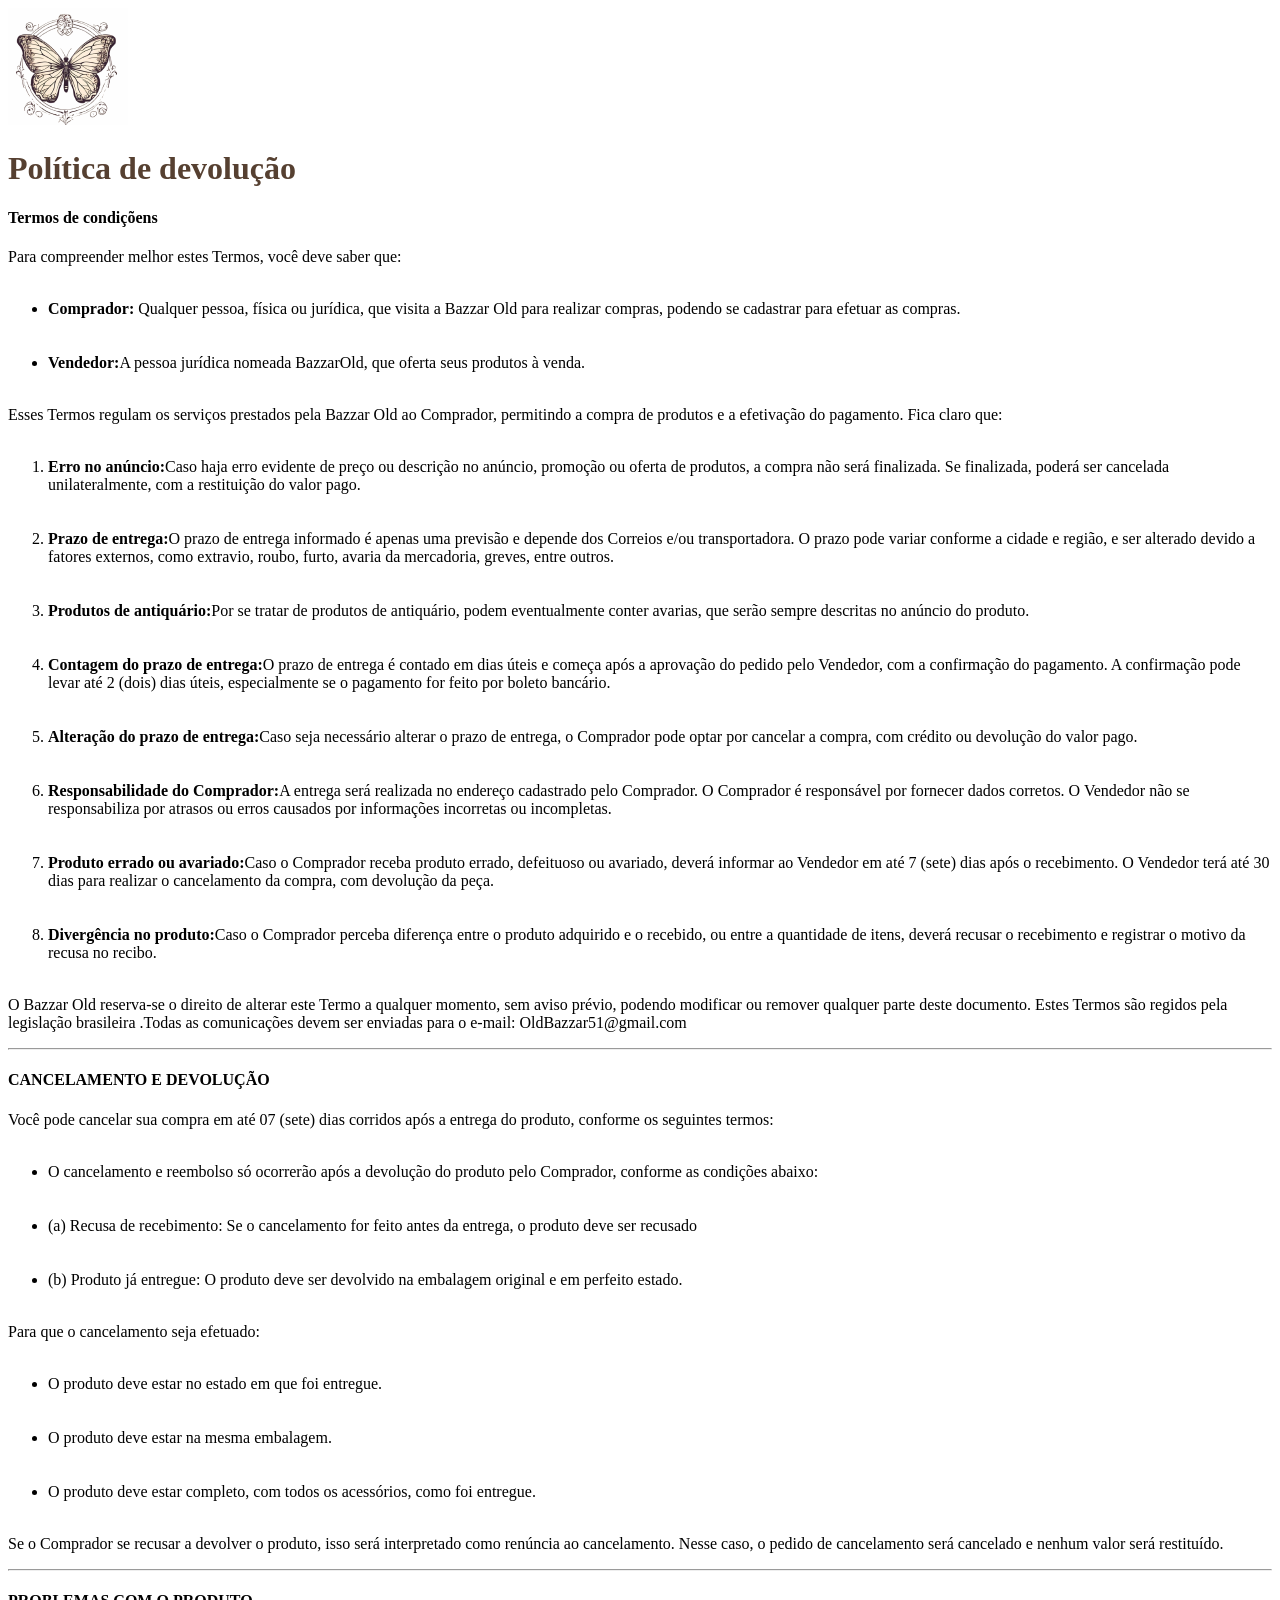
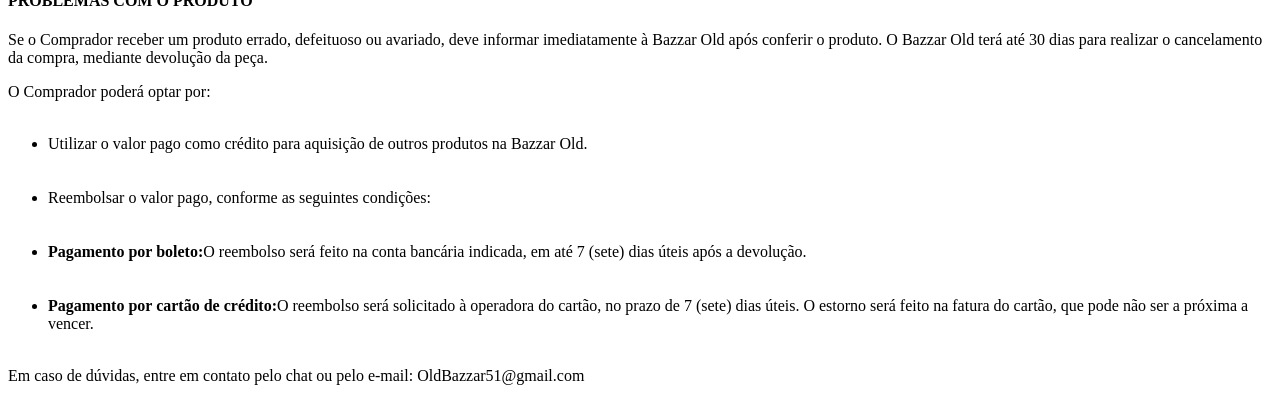
<file: Projeto de PI/Index.html>
<!DOCTYPE html>
<html lang="pt-br">
<head>
    <meta charset="UTF-8">
    <meta name="viewport" content="width=device-width, initial-scale=1.0">
    <title>Bazzar Old</title>
</head>
<body>
    
    <img src="assets/Bor.png" alt="Logo">
    <h1><span style="color: #564031;">Política de devolução</span> </h1>

    <h4>Termos de condiçõens</h4>

    <p>Para compreender melhor estes Termos, você deve saber que:</p>

    <ul>
        <br><li><b>Comprador:</b> Qualquer pessoa, física ou jurídica, que visita a Bazzar Old para realizar compras, podendo se cadastrar para efetuar as compras.</li><br>

        <br><li><b>Vendedor:</b>A pessoa jurídica nomeada BazzarOld, que oferta seus produtos à venda.</li><br>
    </ul>

    <p>Esses Termos regulam os serviços prestados pela Bazzar Old ao Comprador, permitindo a compra de produtos e a efetivação do pagamento. Fica claro que:</p>

    <ol>
        <br><li><b>Erro no anúncio:</b>Caso haja erro evidente de preço ou descrição no anúncio, promoção ou oferta de produtos, a compra não será finalizada. Se finalizada, poderá ser cancelada unilateralmente, com a restituição do valor pago.
        </li><br>

        <br> <li><b>Prazo de entrega:</b>O prazo de entrega informado é apenas uma previsão e depende dos Correios e/ou transportadora. O prazo pode variar conforme a cidade e região, e ser alterado devido a fatores externos, como extravio, roubo, furto, avaria da mercadoria, greves, entre outros.</li><br>

        <br><li><b>Produtos de antiquário:</b>Por se tratar de produtos de antiquário, podem eventualmente conter avarias, que serão sempre descritas no anúncio do produto.
        </li><br>

        <br><li><b>Contagem do prazo de entrega:</b>O prazo de entrega é contado em dias úteis e começa após a aprovação do pedido pelo Vendedor, com a confirmação do pagamento. A confirmação pode levar até 2 (dois) dias úteis, especialmente se o pagamento for feito por boleto bancário.
        </li><br>

        <br><li><b>Alteração do prazo de entrega:</b>Caso seja necessário alterar o prazo de entrega, o Comprador pode optar por cancelar a compra, com crédito ou devolução do valor pago.</li><br>

        <br><li><b>Responsabilidade do Comprador:</b>A entrega será realizada no endereço cadastrado pelo Comprador. O Comprador é responsável por fornecer dados corretos. O Vendedor não se responsabiliza por atrasos ou erros causados por informações incorretas ou incompletas.</li><br>

        <br><li><b>Produto errado ou avariado:</b>Caso o Comprador receba produto errado, defeituoso ou avariado, deverá informar ao Vendedor em até 7 (sete) dias após o recebimento. O Vendedor terá até 30 dias para realizar o cancelamento da compra, com devolução da peça.</li><br>

        <br><li><b>Divergência no produto:</b>Caso o Comprador perceba diferença entre o produto adquirido e o recebido, ou entre a quantidade de itens, deverá recusar o recebimento e registrar o motivo da recusa no recibo.</li><br>


    </ol>

    <p>O Bazzar Old reserva-se o direito de alterar este Termo a qualquer momento, sem aviso prévio, podendo modificar ou remover qualquer parte deste documento.
        Estes Termos são regidos pela legislação brasileira .Todas as comunicações devem ser enviadas para o e-mail: OldBazzar51@gmail.com
        </p>

        <hr>

        <h4>CANCELAMENTO E DEVOLUÇÃO</h4>

        <p>Você pode cancelar sua compra em até 07 (sete) dias corridos após a entrega do produto, conforme os seguintes termos:</p>

        <ul><br> <li>O cancelamento e reembolso só ocorrerão após a devolução do produto pelo Comprador, conforme as condições abaixo:</li><br>

            <br><li>(a) Recusa de recebimento: Se o cancelamento for feito antes da entrega, o produto deve ser recusado</li><br>

            <br><li>(b) Produto já entregue: O produto deve ser devolvido na embalagem original e em perfeito estado.</li><br>
        
        </ul>

        <p>Para que o cancelamento seja efetuado:
        </p>

        <ul>
            <br><li>O produto deve estar no estado em que foi entregue.</li><br>
            
            <br><li>O produto deve estar na mesma embalagem.</li><br>

            <br><li>O produto deve estar completo, com todos os acessórios, como foi entregue.</li><br>

        </ul>

        <p>Se o Comprador se recusar a devolver o produto, isso será interpretado como renúncia ao cancelamento. Nesse caso, o pedido de cancelamento será cancelado e nenhum valor será restituído.</p>
        
        <hr>

        <h4>PROBLEMAS COM O PRODUTO</h4>

        <p>Se o Comprador receber um produto errado, defeituoso ou avariado, deve informar imediatamente à Bazzar Old após conferir o produto.
            O Bazzar Old terá até 30 dias para realizar o cancelamento da compra, mediante devolução da peça.</p>

        <p>O Comprador poderá optar por:</p>

        <ul>
            <br><li>Utilizar o valor pago como crédito para aquisição de outros produtos na Bazzar Old.
            </li><br>

            <br><li>Reembolsar o valor pago, conforme as seguintes condições:
            </li><br>

            <br><li><b>Pagamento por boleto:</b>O reembolso será feito na conta bancária indicada, em até 7 (sete) dias úteis após a devolução.</li><br>

            <br><li><b>Pagamento por cartão de crédito:</b>O reembolso será solicitado à operadora do cartão, no prazo de 7 (sete) dias úteis. O estorno será feito na fatura do cartão, que pode não ser a próxima a vencer.</li><br>

      </ul>

      <p>Em caso de dúvidas, entre em contato pelo chat ou pelo e-mail: OldBazzar51@gmail.com</p>
            


    

</body>
</html>
</file>
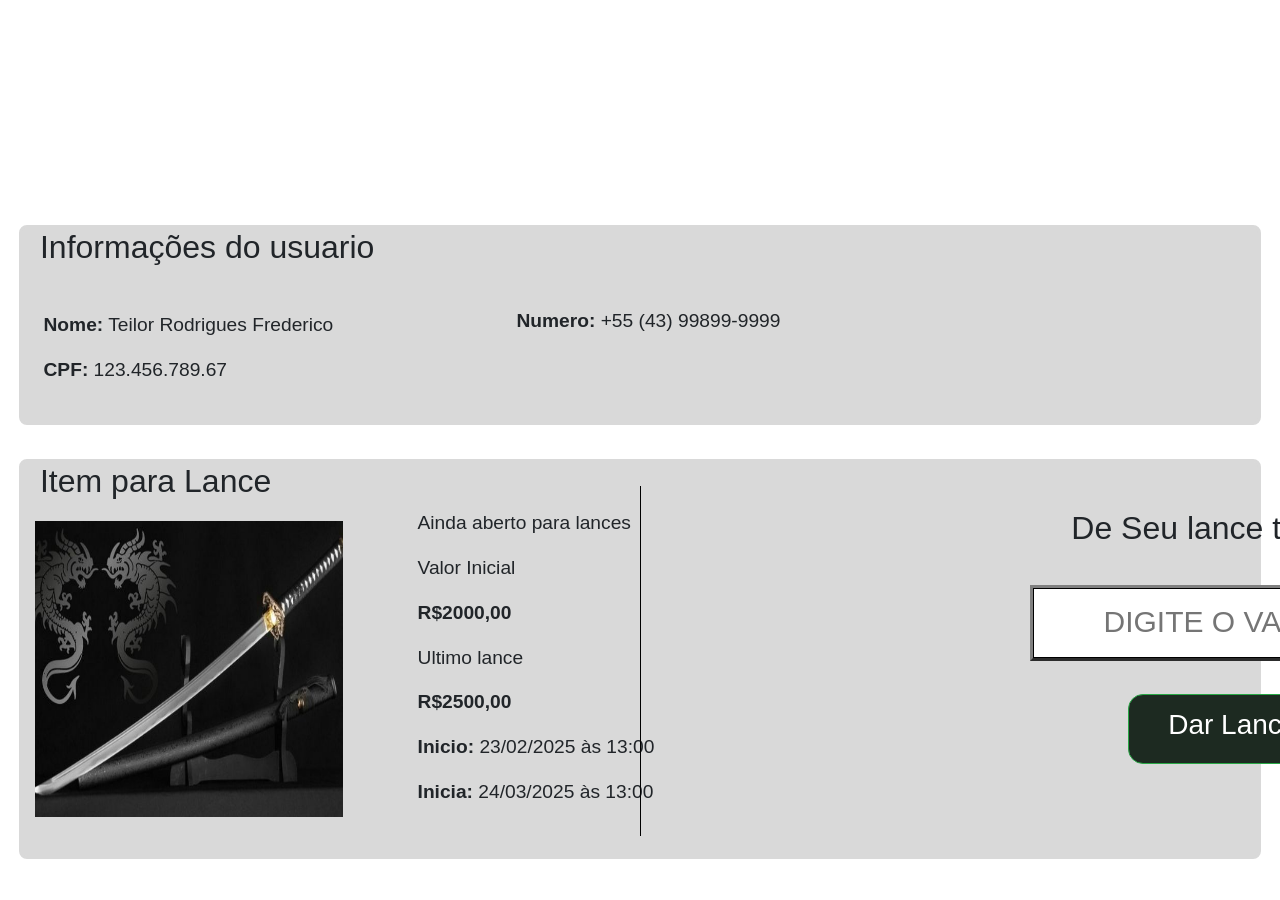
<file: bazaarold/Dar_Lançe.html>
<!DOCTYPE html>
<html lang="pt-br">
<head>
    <meta charset="UTF-8">
    <meta name="viewport" content="width=device-width, initial-scale=1.0">
    <title>Dar seu Lançe</title>
    <link rel="stylesheet" href="https://cdn.jsdelivr.net/npm/bootstrap@4.1.3/dist/css/bootstrap.min.css" integrity="sha384-MCw98/SFnGE8fJT3GXwEOngsV7Zt27NXFoaoApmYm81iuXoPkFOJwJ8ERdknLPMO" crossorigin="anonymous">
    <link rel="stylesheet" href="style.css">
    
</head>
<body>

    <div class="caixa1">

        <b><h2><p> &nbsp;   Informações do usuario</h2></b><br>

        <p><b>  &nbsp;  &nbsp; Nome:</b> Teilor Rodrigues Frederico</p>

        <div class="num"><p><b>Numero:</b> +55 (43) 99899-9999</p></div>

        <p><b> &nbsp;  &nbsp; CPF: </b> 123.456.789.67</p>

    </div>

    <div class="caixa2">

        <h2> &nbsp; Item para Lance</h2>

        <img src="assets/Katana.jpg" alt="katana" class="IMG1">

        <div class="text1">

        <p>Ainda aberto para lances</p>

        <p>Valor Inicial</p>
        <p><b>R$2000,00</b></p>
    
        <p>Ultimo lance</p>
        <p><b>R$2500,00</b></p>
    
        <p><b>Inicio:</b> 23/02/2025 às 13:00</p>
        <p><b>Inicia:</b> 24/03/2025 às 13:00</p>


        <div class="lance">

            <div class = "text2"><h2>De Seu lance também</h2><br></div>

            <textarea  id="myTextarea" name="mytext" rows="10" cols="50"  placeholder="Digite o valor"></textarea>
            

            <button type="button" class="btn btn-success btn2"><h3>Dar Lance</h3></button>

          </form> 

            </div>
    
        </div>

    </div>

    <div>

        <div class="linha-vertical"></div>

    </div>

    
    <script src="https://code.jquery.com/jquery-3.3.1.slim.min.js" integrity="sha384-q8i/X+965DzO0rT7abK41JStQIAqVgRVzpbzo5smXKp4YfRvH+8abtTE1Pi6jizo" crossorigin="anonymous"></script>
    <script src="https://cdn.jsdelivr.net/npm/popper.js@1.14.3/dist/umd/popper.min.js" integrity="sha384-ZMP7rVo3mIykV+2+9J3UJ46jBk0WLaUAdn689aCwoqbBJiSnjAK/l8WvCWPIPm49" crossorigin="anonymous"></script>
    <script src="https://cdn.jsdelivr.net/npm/bootstrap@4.1.3/dist/js/bootstrap.min.js" integrity="sha384-ChfqqxuZUCnJSK3+MXmPNIyE6ZbWh2IMqE241rYiqJxyMiZ6OW/JmZQ5stwEULTy" crossorigin="anonymous"></script>
</body>
</html>
</file>
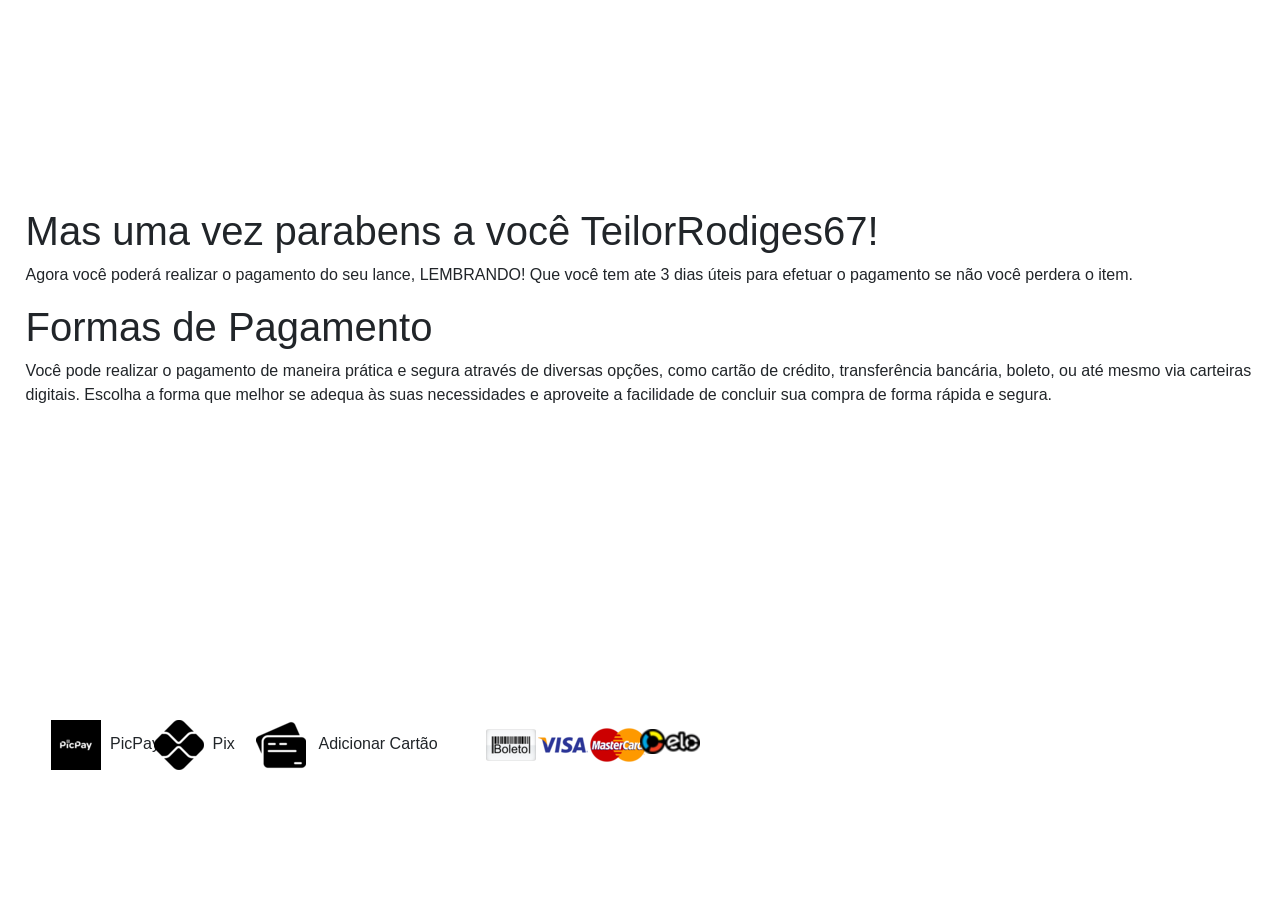
<file: bazaarold/forma_pagamento.html>
<!DOCTYPE html>
<html lang="PT_BR">
<head>
    <meta charset="UTF-8">
    <meta name="viewport" content="width=device-width, initial-scale=1.0">
    <title>Forma de Pagamento</title>
    <link rel="stylesheet" href="https://cdn.jsdelivr.net/npm/bootstrap@4.1.3/dist/css/bootstrap.min.css" integrity="sha384-MCw98/SFnGE8fJT3GXwEOngsV7Zt27NXFoaoApmYm81iuXoPkFOJwJ8ERdknLPMO" crossorigin="anonymous">
    <link rel="stylesheet" href="style.css">

</head>
<body>
    
<div class = text4>
    
<h1>Mas uma vez parabens a você TeilorRodiges67! </h1>

<p>Agora você poderá realizar o pagamento do seu lance, LEMBRANDO! Que você tem ate 3 dias úteis para efetuar o pagamento se não você perdera o item.</p>

<h1>Formas de Pagamento</h1>

<p>Você pode realizar o pagamento de maneira prática e segura através de diversas opções, como cartão de crédito, transferência bancária, boleto, ou até mesmo via carteiras digitais. Escolha a forma que melhor se adequa às suas necessidades e aproveite a facilidade de concluir sua compra de forma rápida e segura.</p>

</div>

 <div class="ico1">
    
    <img src="assets/pic.png" alt="PicPay">&nbsp;&nbsp;PicPay

</div>

        <div class="ico2">
            <img src="assets/Pix.png" alt="Pix">&nbsp;&nbsp;Pix 

  </div>

        <div class="ico3">

            <img src="assets/card.png" alt="Cartão">&nbsp;&nbsp; Adicionar Cartão

        </div>

    
    </div>

    <div class="ico4"><img src="assets/boleto.png" alt="Boleto">
        
    </div>
    
    <div class="ico5"><img src="assets/visa.png" alt="Visa">
        
    </div>

    <div class="ico6"><img src="assets/master.png" alt="Master Card">
        
    </div>

     <div class="ico7"><img src="assets/elo.png" alt="Elo Card">
        
    </div>



 <script src="https://code.jquery.com/jquery-3.3.1.slim.min.js" integrity="sha384-q8i/X+965DzO0rT7abK41JStQIAqVgRVzpbzo5smXKp4YfRvH+8abtTE1Pi6jizo" crossorigin="anonymous"></script>
 <script src="https://cdn.jsdelivr.net/npm/popper.js@1.14.3/dist/umd/popper.min.js" integrity="sha384-ZMP7rVo3mIykV+2+9J3UJ46jBk0WLaUAdn689aCwoqbBJiSnjAK/l8WvCWPIPm49" crossorigin="anonymous"></script>
 <script src="https://cdn.jsdelivr.net/npm/bootstrap@4.1.3/dist/js/bootstrap.min.js" integrity="sha384-ChfqqxuZUCnJSK3+MXmPNIyE6ZbWh2IMqE241rYiqJxyMiZ6OW/JmZQ5stwEULTy" crossorigin="anonymous"></script>

</body>
</html>
</file>
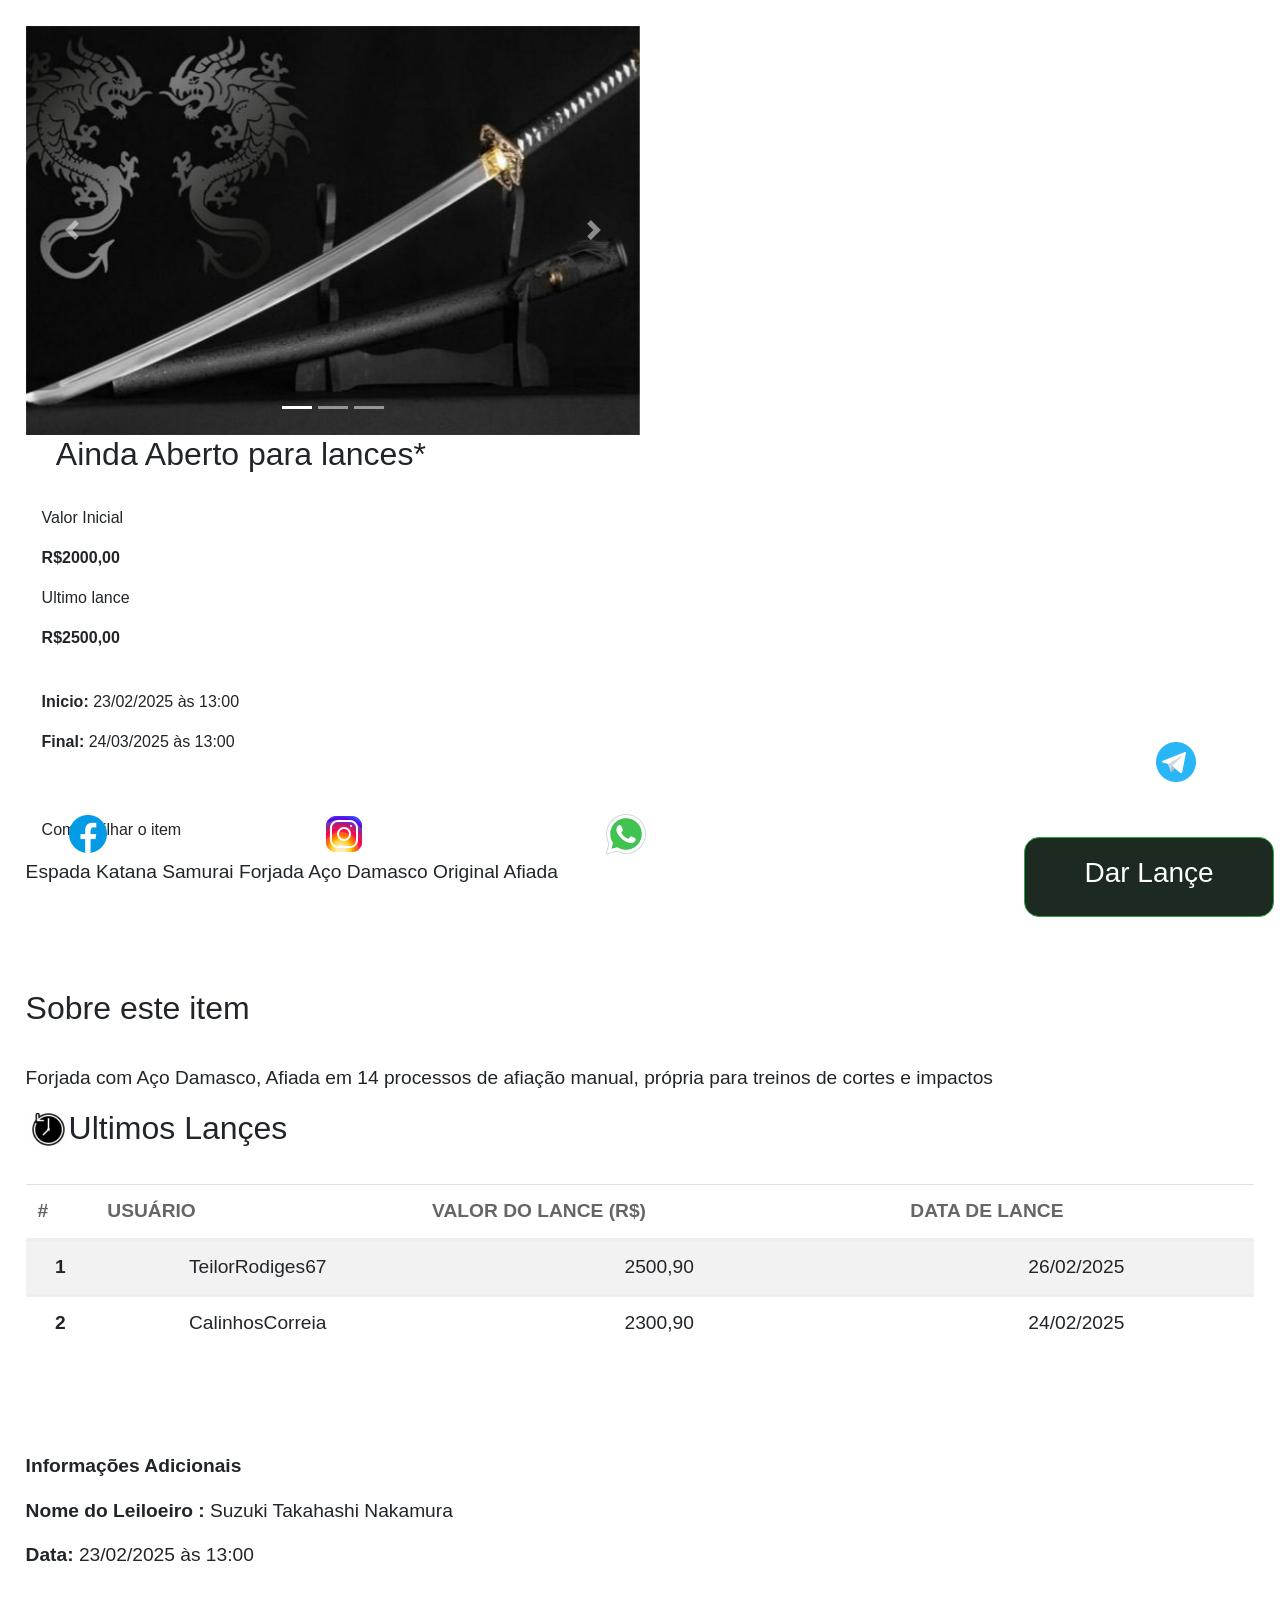
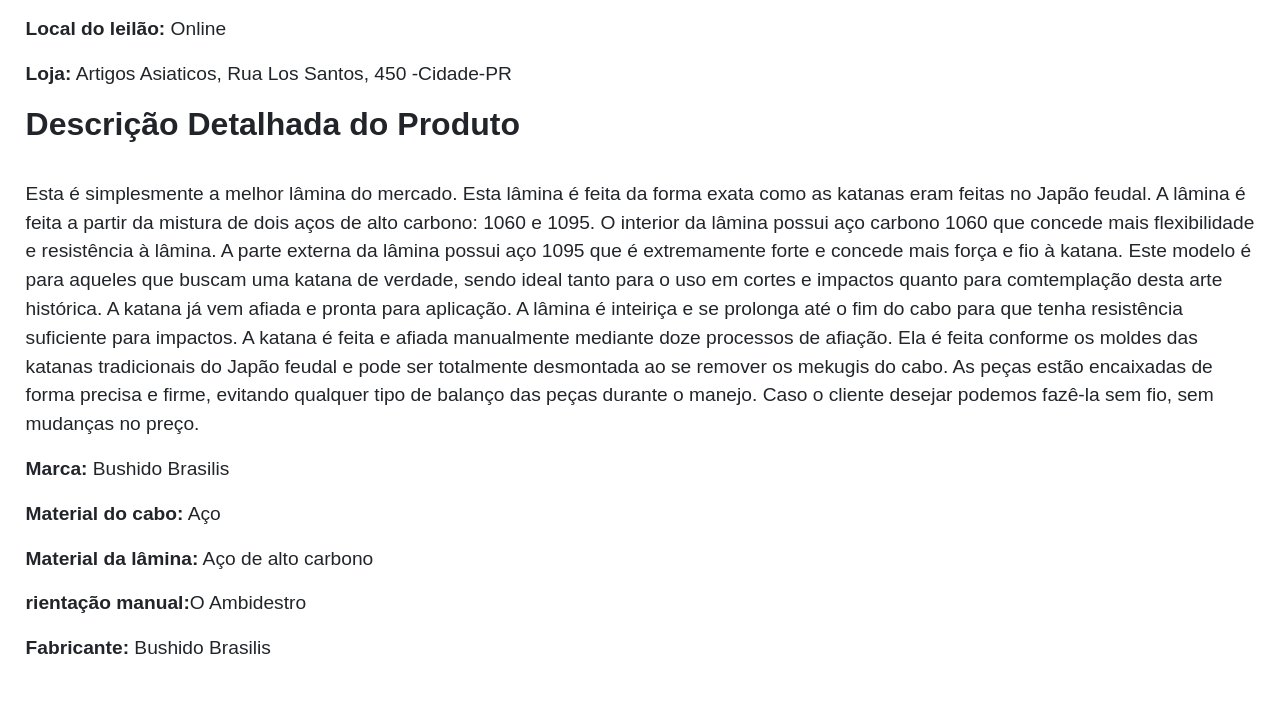
<file: bazaarold/Leilão.html>
<!DOCTYPE html>
<html lang="pt-br">
<head>
    <meta charset="UTF-8">
    <meta name="viewport" content="width=device-width, initial-scale=1.0">
    <title>Leilão</title>
    <link rel="stylesheet" href="https://cdn.jsdelivr.net/npm/bootstrap@4.1.3/dist/css/bootstrap.min.css" integrity="sha384-MCw98/SFnGE8fJT3GXwEOngsV7Zt27NXFoaoApmYm81iuXoPkFOJwJ8ERdknLPMO" crossorigin="anonymous">
    <link rel="stylesheet" href="style.css">
    
</head>
<body>
<div class=" center">

  <div id="carouselExampleIndicators" class="carousel slide" data-ride="carousel">
    <ol class="carousel-indicators">
      <li data-target="#carouselExampleIndicators" data-slide-to="0" class="active"></li>
      <li data-target="#carouselExampleIndicators" data-slide-to="1"></li>
      <li data-target="#carouselExampleIndicators" data-slide-to="2"></li>
    </ol>
    <div class="carousel-inner">
      <div class="carousel-item active">
        <img class="d-block w-100" src="assets/Katana.jpg" alt="Primeiro Slide">
      </div>
      <div class="carousel-item">
        <img class="d-block w-100" src="assets/Katana.jpg" alt="Segundo Slide">
      </div>
      <div class="carousel-item">
        <img class="d-block w-100" src="assets/Katana.jpg" alt="Terceiro Slide">
      </div>
    </div>
    <a class="carousel-control-prev" href="#carouselExampleIndicators" role="button" data-slide="prev">
      <span class="carousel-control-prev-icon" aria-hidden="true"></span>
      <span class="sr-only">Anterior</span>
    </a>
    <a class="carousel-control-next" href="#carouselExampleIndicators" role="button" data-slide="next">
      <span class="carousel-control-next-icon" aria-hidden="true"></span>
      <span class="sr-only">Próximo</span>
    </a>
  </div>



    <div class="informaçoes">
        <h2>&emsp;Ainda Aberto para lances*</h2><br>

        <p>&emsp;Valor Inicial</p>
        <p><b>&emsp;R$2000,00</b></p>
    
        <p>&emsp;Ultimo lance</p>
        <p><b>&emsp;R$2500,00</b></p>
    
        <br><p><b>&emsp;Inicio:</b> 23/02/2025 às 13:00</p>
        <p><b>&emsp;Final:</b> 24/03/2025 às 13:00</p><br><br>
    
        <p>&emsp;Compartilhar o item</p>

        <div class="img1"><img src="assets/Facebook.png" alt="Facebook">
</div>

        <div class="img2"><img src="assets/Instagram.png" alt="Instagram">
  </div>

        <div class="img3"><img src="assets/Whatsapp.png" alt="Whatsapp"></div>
    
    </div>

    <div class="img4"><img src="assets/Telegram.png" alt="Telagram">
    </div>
    
    <button type="button" class="btn btn-success "><h3>Dar Lançe</h3></button>
    
    <div class="text"><p></p>Espada Katana Samurai Forjada Aço Damasco Original Afiada</p><br><br>


    <br><h2>Sobre este item</h2><br>

    <p>Forjada com Aço Damasco, Afiada em 14 processos de afiação 
        manual, própria para treinos de cortes e impactos</p>
    

    
    <h2><img src="assets/icon1.png" alt="Ultimo">Ultimos Lançes</h2><br>


    <table class="table table-striped">
      <thead>
        
        <tr>

          <th scope="col">#</th>
          <th scope="col">Usuário</th>
          <th scope="col">Valor do Lance (R$)</th>
          <th scope="col">Data de Lance</th>

        </tr>

      </thead>

      <tbody>

        <tr>

          <th scope="row">1</th>
          <td>TeilorRodiges67</td>
          <td>2500,90</td>
          <td>26/02/2025</td>
          
        </tr>

        <tr>
          <th scope="row">2</th>
          <td>CalinhosCorreia</td>
          <td>2300,90</td>
          <td>24/02/2025</td>

        </tr>

      </tbody>

    </table>

    <table><br><br><br>

      <p><b>Informações Adicionais</b></p>

    <p><b>Nome do Leiloeiro :</b>  Suzuki Takahashi Nakamura</p>

    <p><b>Data:</b> 23/02/2025 às 13:00 </p><br>

    <p><b>Local do leilão:</b> Online</p> 

    <p><b>Loja:</b> Artigos Asiaticos, Rua Los Santos, 450 -Cidade-PR</p>

    <h2><b>Descrição Detalhada do Produto</b></h2><br>

    <p>Esta é simplesmente a melhor lâmina do mercado. Esta lâmina é  feita da forma exata como as katanas eram feitas no Japão feudal. A  lâmina é feita a partir da mistura de dois aços de alto carbono: 1060 e  1095. O interior da lâmina possui aço carbono 1060 que concede mais flexibilidade e resistência à lâmina. A parte externa da lâmina possui  aço 1095 que é extremamente forte e concede mais força e fio à katana.  Este modelo é para aqueles que buscam uma katana de verdade, sendo ideal tanto para o uso em cortes e impactos quanto para comtemplação desta  arte histórica. A katana já vem afiada e pronta para aplicação. A lâmina é inteiriça e se prolonga até o fim do cabo para que tenha resistência  suficiente para impactos. A katana é feita e afiada manualmente mediante doze processos de afiação. Ela é feita conforme os moldes das katanas  tradicionais do Japão feudal e pode ser totalmente desmontada ao se  remover os mekugis do cabo. As peças estão encaixadas de forma precisa e firme, evitando qualquer tipo de balanço das peças durante o manejo.  Caso o cliente desejar podemos fazê-la sem fio, sem mudanças no preço.</p>

    <p><b>Marca:</b> Bushido Brasilis</p>

    <p><b>Material do cabo:</b> Aço</p>

    <p><b>Material da lâmina:</b> Aço de alto carbono</p>

    <p><b>rientação manual:</b>O Ambidestro</p>

    <p><b>Fabricante:</b> Bushido Brasilis</p>

  </div>

</div>

    <script src="https://code.jquery.com/jquery-3.3.1.slim.min.js" integrity="sha384-q8i/X+965DzO0rT7abK41JStQIAqVgRVzpbzo5smXKp4YfRvH+8abtTE1Pi6jizo" crossorigin="anonymous"></script>
    <script src="https://cdn.jsdelivr.net/npm/popper.js@1.14.3/dist/umd/popper.min.js" integrity="sha384-ZMP7rVo3mIykV+2+9J3UJ46jBk0WLaUAdn689aCwoqbBJiSnjAK/l8WvCWPIPm49" crossorigin="anonymous"></script>
    <script src="https://cdn.jsdelivr.net/npm/bootstrap@4.1.3/dist/js/bootstrap.min.js" integrity="sha384-ChfqqxuZUCnJSK3+MXmPNIyE6ZbWh2IMqE241rYiqJxyMiZ6OW/JmZQ5stwEULTy" crossorigin="anonymous"></script>
</body>
</html>
</file>
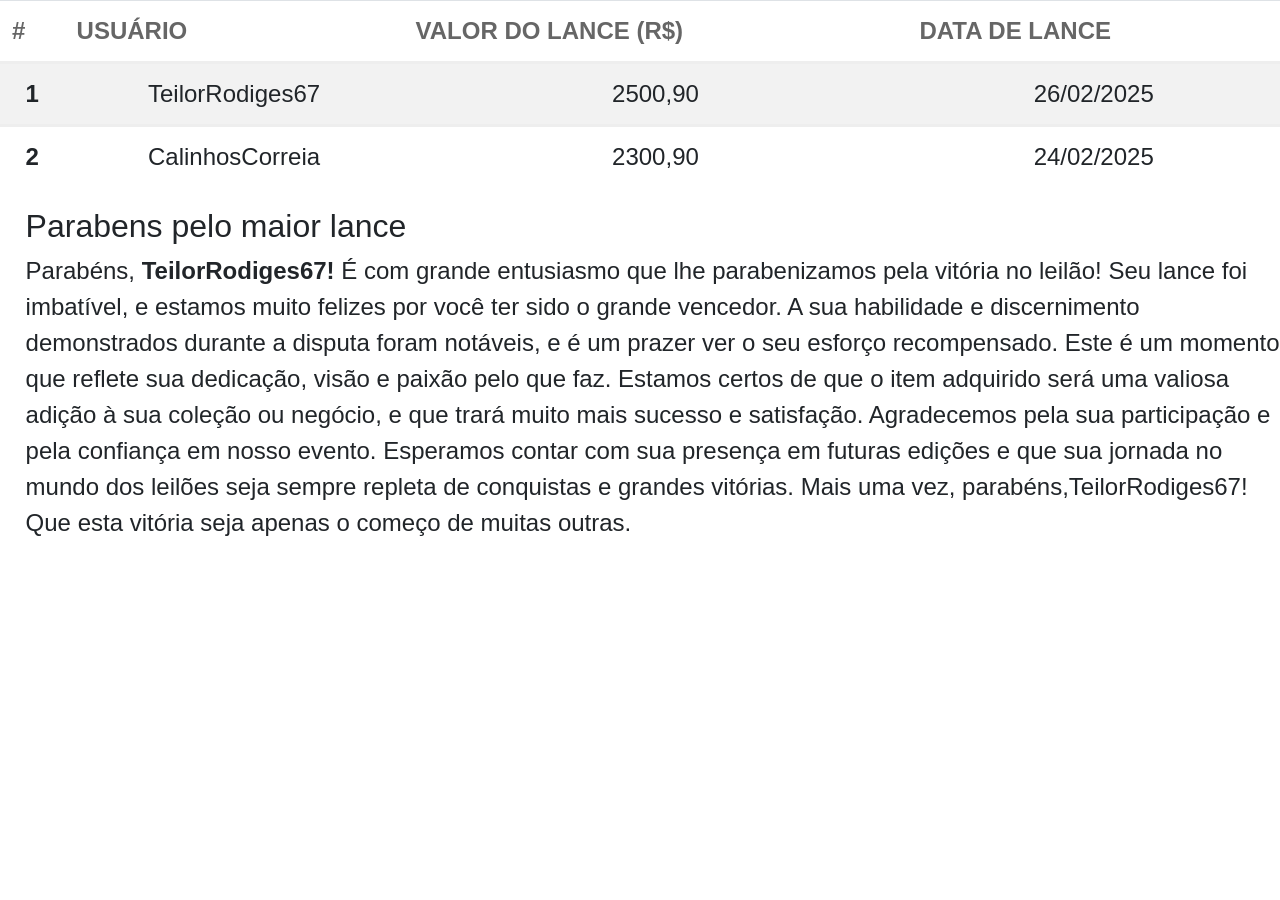
<file: bazaarold/Maior_Lançe.html>
<!DOCTYPE html>
<html lang="pt-br">
<head>
    <meta charset="UTF-8">
    <meta name="viewport" content="width=device-width, initial-scale=1.0">
    <title>Maior Lançe</title>
    <link rel="stylesheet" href="https://cdn.jsdelivr.net/npm/bootstrap@4.1.3/dist/css/bootstrap.min.css" integrity="sha384-MCw98/SFnGE8fJT3GXwEOngsV7Zt27NXFoaoApmYm81iuXoPkFOJwJ8ERdknLPMO" crossorigin="anonymous">
    <link rel="stylesheet" href="style.css">
    

</head>

<body>

<div class = text3>
   <table class="table table-striped">
      <thead>
        
        <tr>

          <th scope="col">#</th>
          <th scope="col">Usuário</th>
          <th scope="col">Valor do Lance (R$)</th>
          <th scope="col">Data de Lance</th>

        </tr>

      </thead>

      <tbody>

        <tr>

          <th scope="row">1</th>
          <td>TeilorRodiges67</td>
          <td>2500,90</td>
          <td>26/02/2025</td>
          
        </tr>

        <tr>
          <th scope="row">2</th>
          <td>CalinhosCorreia</td>
          <td>2300,90</td>
          <td>24/02/2025</td>

        </tr>

      </tbody>

    </table>

    <table><br><br><br>

    <div class = text4>
            <h2>Parabens pelo maior lance</h2>

            <p>Parabéns, <strong>TeilorRodiges67!</strong>
                É com grande entusiasmo que lhe parabenizamos pela vitória no leilão! Seu lance foi imbatível, e estamos muito felizes por você ter sido o grande vencedor. A sua habilidade e discernimento demonstrados durante a disputa foram notáveis, e é um prazer ver o seu esforço recompensado.
                Este é um momento que reflete sua dedicação, visão e paixão pelo que faz. Estamos certos de que o item adquirido será uma valiosa adição à sua coleção ou negócio, e que trará muito mais sucesso e satisfação.
                Agradecemos pela sua participação e pela confiança em nosso evento. Esperamos contar com sua presença em futuras edições e que sua jornada no mundo dos leilões seja sempre repleta de conquistas e grandes vitórias.
                Mais uma vez, parabéns,TeilorRodiges67! Que esta vitória seja apenas o começo de muitas outras.</p>
    </div>  

    </div>



    <script src="https://code.jquery.com/jquery-3.3.1.slim.min.js" integrity="sha384-q8i/X+965DzO0rT7abK41JStQIAqVgRVzpbzo5smXKp4YfRvH+8abtTE1Pi6jizo" crossorigin="anonymous"></script>
    <script src="https://cdn.jsdelivr.net/npm/popper.js@1.14.3/dist/umd/popper.min.js" integrity="sha384-ZMP7rVo3mIykV+2+9J3UJ46jBk0WLaUAdn689aCwoqbBJiSnjAK/l8WvCWPIPm49" crossorigin="anonymous"></script>
    <script src="https://cdn.jsdelivr.net/npm/bootstrap@4.1.3/dist/js/bootstrap.min.js" integrity="sha384-ChfqqxuZUCnJSK3+MXmPNIyE6ZbWh2IMqE241rYiqJxyMiZ6OW/JmZQ5stwEULTy" crossorigin="anonymous"></script>
</body>

</html>
</file>
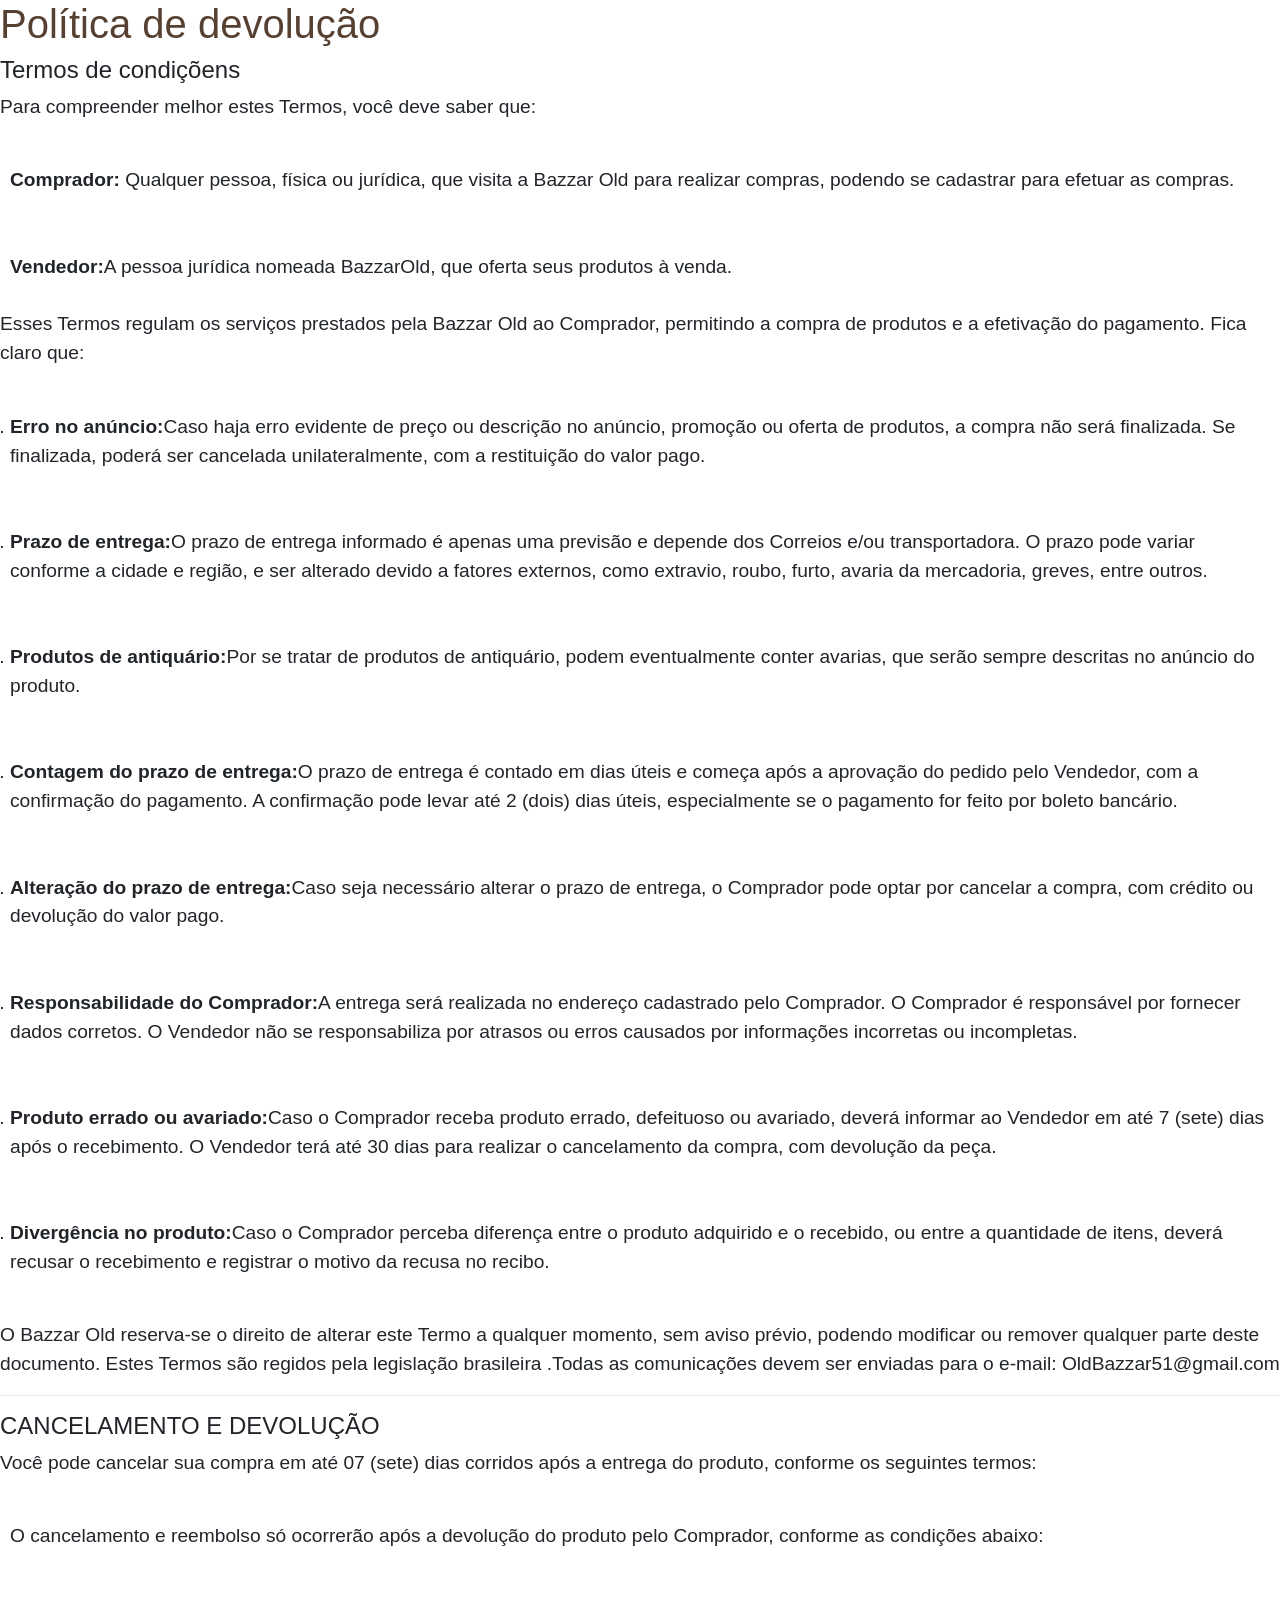
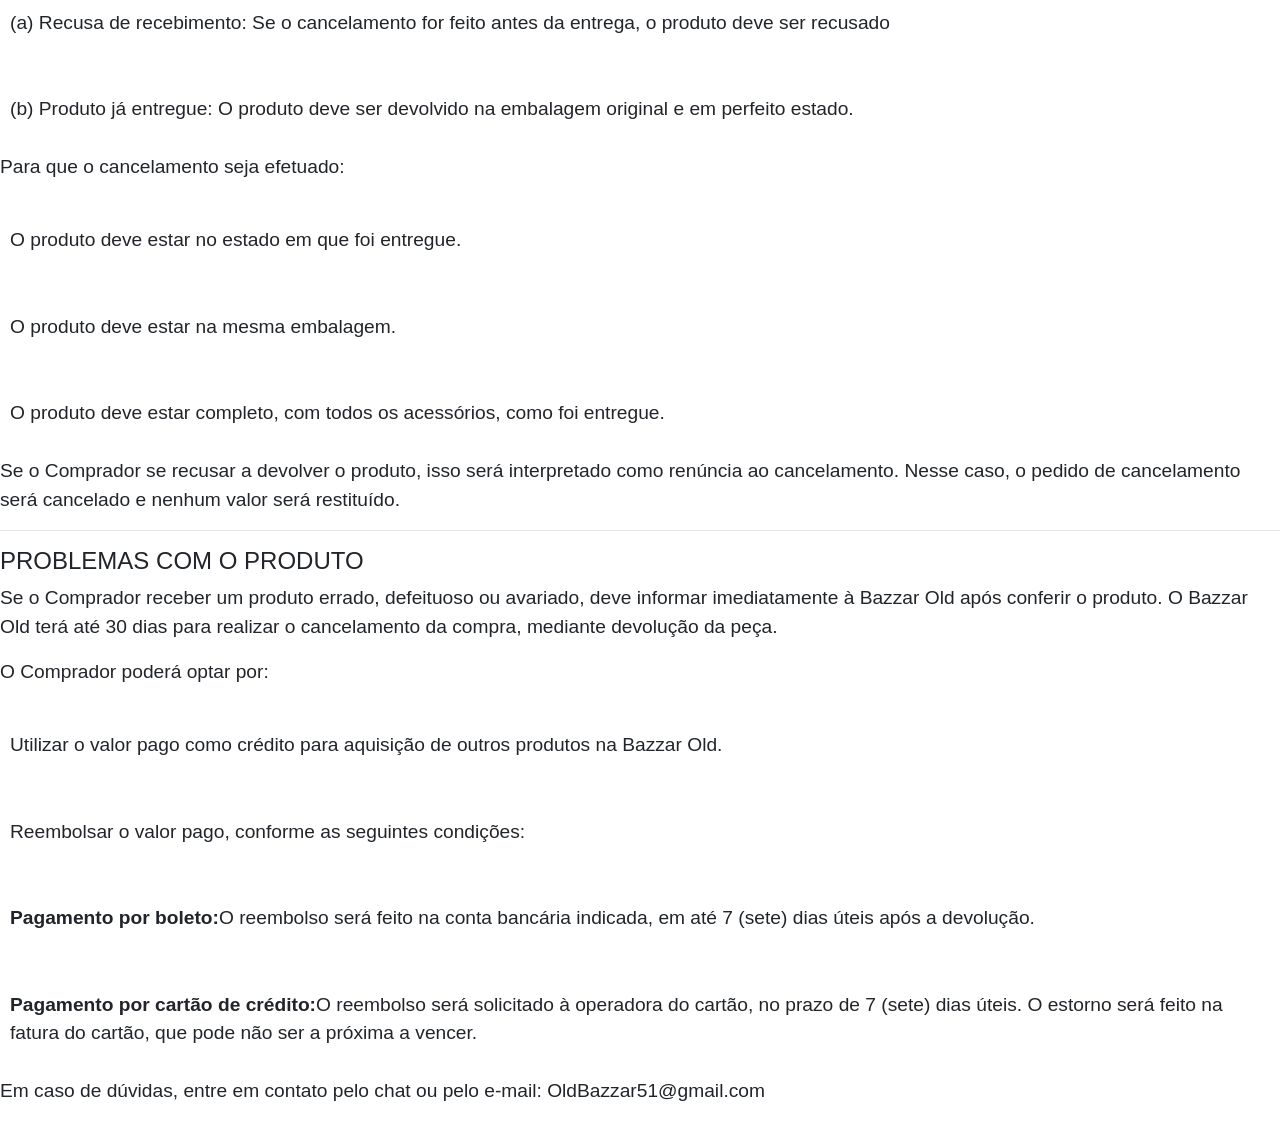
<file: bazaarold/termos.html>
<!DOCTYPE html>
<html lang="pt-br">
<head>
    <meta charset="UTF-8">
    <meta name="viewport" content="width=device-width, initial-scale=1.0">
    <title>Bazzar Old</title>
    <link rel="stylesheet" href="https://cdn.jsdelivr.net/npm/bootstrap@4.1.3/dist/css/bootstrap.min.css" integrity="sha384-MCw98/SFnGE8fJT3GXwEOngsV7Zt27NXFoaoApmYm81iuXoPkFOJwJ8ERdknLPMO" crossorigin="anonymous">
    <link rel="stylesheet" href="style.css">

</head>
<body>
    
    <div class = "text">
    <h1><span style="color: #564031;">Política de devolução</span> </h1>

    <h4>Termos de condiçõens</h4>

    <p>Para compreender melhor estes Termos, você deve saber que:</p>

    <ul>
        <br><li><b>Comprador:</b> Qualquer pessoa, física ou jurídica, que visita a Bazzar Old para realizar compras, podendo se cadastrar para efetuar as compras.</li><br>

        <br><li><b>Vendedor:</b>A pessoa jurídica nomeada BazzarOld, que oferta seus produtos à venda.</li><br>
    </ul>

    <p>Esses Termos regulam os serviços prestados pela Bazzar Old ao Comprador, permitindo a compra de produtos e a efetivação do pagamento. Fica claro que:</p>

    <ol>
        <br><li><b>Erro no anúncio:</b>Caso haja erro evidente de preço ou descrição no anúncio, promoção ou oferta de produtos, a compra não será finalizada. Se finalizada, poderá ser cancelada unilateralmente, com a restituição do valor pago.
        </li><br>

        <br> <li><b>Prazo de entrega:</b>O prazo de entrega informado é apenas uma previsão e depende dos Correios e/ou transportadora. O prazo pode variar conforme a cidade e região, e ser alterado devido a fatores externos, como extravio, roubo, furto, avaria da mercadoria, greves, entre outros.</li><br>

        <br><li><b>Produtos de antiquário:</b>Por se tratar de produtos de antiquário, podem eventualmente conter avarias, que serão sempre descritas no anúncio do produto.
        </li><br>

        <br><li><b>Contagem do prazo de entrega:</b>O prazo de entrega é contado em dias úteis e começa após a aprovação do pedido pelo Vendedor, com a confirmação do pagamento. A confirmação pode levar até 2 (dois) dias úteis, especialmente se o pagamento for feito por boleto bancário.
        </li><br>

        <br><li><b>Alteração do prazo de entrega:</b>Caso seja necessário alterar o prazo de entrega, o Comprador pode optar por cancelar a compra, com crédito ou devolução do valor pago.</li><br>

        <br><li><b>Responsabilidade do Comprador:</b>A entrega será realizada no endereço cadastrado pelo Comprador. O Comprador é responsável por fornecer dados corretos. O Vendedor não se responsabiliza por atrasos ou erros causados por informações incorretas ou incompletas.</li><br>

        <br><li><b>Produto errado ou avariado:</b>Caso o Comprador receba produto errado, defeituoso ou avariado, deverá informar ao Vendedor em até 7 (sete) dias após o recebimento. O Vendedor terá até 30 dias para realizar o cancelamento da compra, com devolução da peça.</li><br>

        <br><li><b>Divergência no produto:</b>Caso o Comprador perceba diferença entre o produto adquirido e o recebido, ou entre a quantidade de itens, deverá recusar o recebimento e registrar o motivo da recusa no recibo.</li><br>


    </ol>

    <p>O Bazzar Old reserva-se o direito de alterar este Termo a qualquer momento, sem aviso prévio, podendo modificar ou remover qualquer parte deste documento.
        Estes Termos são regidos pela legislação brasileira .Todas as comunicações devem ser enviadas para o e-mail: OldBazzar51@gmail.com
        </p>

        <hr>

        <h4>CANCELAMENTO E DEVOLUÇÃO</h4>

        <p>Você pode cancelar sua compra em até 07 (sete) dias corridos após a entrega do produto, conforme os seguintes termos:</p>

        <ul><br> <li>O cancelamento e reembolso só ocorrerão após a devolução do produto pelo Comprador, conforme as condições abaixo:</li><br>

            <br><li>(a) Recusa de recebimento: Se o cancelamento for feito antes da entrega, o produto deve ser recusado</li><br>

            <br><li>(b) Produto já entregue: O produto deve ser devolvido na embalagem original e em perfeito estado.</li><br>
        
        </ul>

        <p>Para que o cancelamento seja efetuado:
        </p>

        <ul>
            <br><li>O produto deve estar no estado em que foi entregue.</li><br>
            
            <br><li>O produto deve estar na mesma embalagem.</li><br>

            <br><li>O produto deve estar completo, com todos os acessórios, como foi entregue.</li><br>

        </ul>

        <p>Se o Comprador se recusar a devolver o produto, isso será interpretado como renúncia ao cancelamento. Nesse caso, o pedido de cancelamento será cancelado e nenhum valor será restituído.</p>
        
        <hr>

        <h4>PROBLEMAS COM O PRODUTO</h4>

        <p>Se o Comprador receber um produto errado, defeituoso ou avariado, deve informar imediatamente à Bazzar Old após conferir o produto.
            O Bazzar Old terá até 30 dias para realizar o cancelamento da compra, mediante devolução da peça.</p>

        <p>O Comprador poderá optar por:</p>

        <ul>
            <br><li>Utilizar o valor pago como crédito para aquisição de outros produtos na Bazzar Old.
            </li><br>

            <br><li>Reembolsar o valor pago, conforme as seguintes condições:
            </li><br>

            <br><li><b>Pagamento por boleto:</b>O reembolso será feito na conta bancária indicada, em até 7 (sete) dias úteis após a devolução.</li><br>

            <br><li><b>Pagamento por cartão de crédito:</b>O reembolso será solicitado à operadora do cartão, no prazo de 7 (sete) dias úteis. O estorno será feito na fatura do cartão, que pode não ser a próxima a vencer.</li><br>

      </ul>

      <p>Em caso de dúvidas, entre em contato pelo chat ou pelo e-mail: OldBazzar51@gmail.com</p>
            </div>

    <script src="https://code.jquery.com/jquery-3.3.1.slim.min.js" integrity="sha384-q8i/X+965DzO0rT7abK41JStQIAqVgRVzpbzo5smXKp4YfRvH+8abtTE1Pi6jizo" crossorigin="anonymous"></script>
    <script src="https://cdn.jsdelivr.net/npm/popper.js@1.14.3/dist/umd/popper.min.js" integrity="sha384-ZMP7rVo3mIykV+2+9J3UJ46jBk0WLaUAdn689aCwoqbBJiSnjAK/l8WvCWPIPm49" crossorigin="anonymous"></script>
    <script src="https://cdn.jsdelivr.net/npm/bootstrap@4.1.3/dist/js/bootstrap.min.js" integrity="sha384-ChfqqxuZUCnJSK3+MXmPNIyE6ZbWh2IMqE241rYiqJxyMiZ6OW/JmZQ5stwEULTy" crossorigin="anonymous"></script>

</body>
</html>
</file>
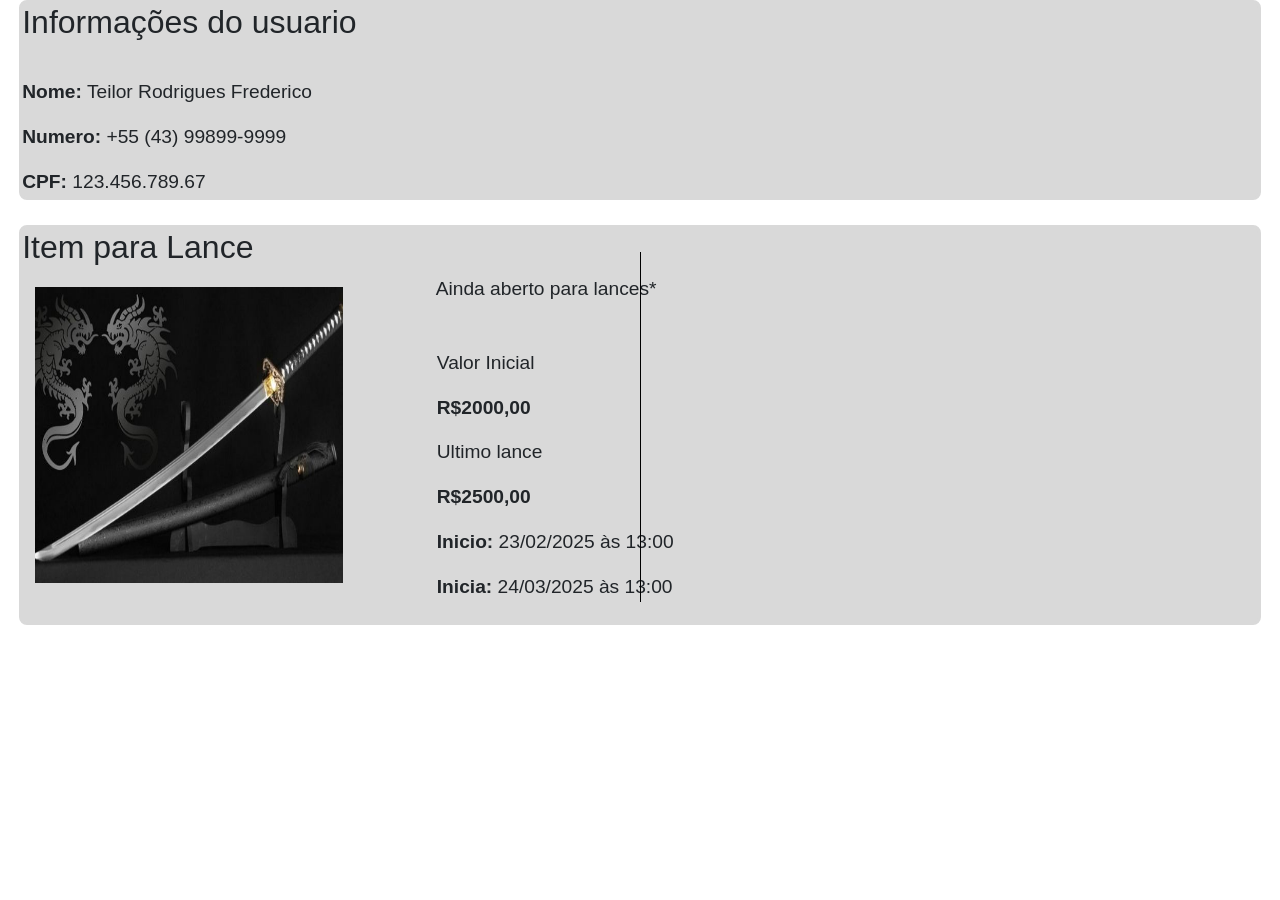
<file: Projeto de PI/Dar Lançe.html>
<!DOCTYPE html>
<html lang="pt-br">
<head>
    <meta charset="UTF-8">
    <meta name="viewport" content="width=device-width, initial-scale=1.0">
    <title>Dar seu Lançe</title>
    <link rel="stylesheet" href="https://cdn.jsdelivr.net/npm/bootstrap@4.1.3/dist/css/bootstrap.min.css" integrity="sha384-MCw98/SFnGE8fJT3GXwEOngsV7Zt27NXFoaoApmYm81iuXoPkFOJwJ8ERdknLPMO" crossorigin="anonymous">
    <link rel="stylesheet" href="style.css">
    
</head>
<body>

    <div class="caixa1">

        <b><h2>Informações do usuario</h2></b><br>

        <p><b>Nome:</b> Teilor Rodrigues Frederico</p>

        <p><b>Numero:</b> +55 (43) 99899-9999</p>

        <p><b>CPF: </b> 123.456.789.67</p>

    </div>

    <div class="caixa2">

        <h2>Item para Lance</h2>

        <img src="assets/Katana.jpg" alt="katana" class="IMG1">

        <div class="text1">

        <p>&emsp;Ainda aberto para lances*</p><br>

        <p>&emsp;Valor Inicial</p>
        <p><b>&emsp;R$2000,00</b></p>
    
        <p>&emsp;Ultimo lance</p>
        <p><b>&emsp;R$2500,00</b></p>
    
        <p><b>&emsp;Inicio:</b> 23/02/2025 às 13:00</p>
        <p><b>&emsp;Inicia:</b> 24/03/2025 às 13:00</p>
    
        </div>

    </div>

    <div>

        <div class="linha-vertical"></div>

    </div>

    
    <script src="https://code.jquery.com/jquery-3.3.1.slim.min.js" integrity="sha384-q8i/X+965DzO0rT7abK41JStQIAqVgRVzpbzo5smXKp4YfRvH+8abtTE1Pi6jizo" crossorigin="anonymous"></script>
    <script src="https://cdn.jsdelivr.net/npm/popper.js@1.14.3/dist/umd/popper.min.js" integrity="sha384-ZMP7rVo3mIykV+2+9J3UJ46jBk0WLaUAdn689aCwoqbBJiSnjAK/l8WvCWPIPm49" crossorigin="anonymous"></script>
    <script src="https://cdn.jsdelivr.net/npm/bootstrap@4.1.3/dist/js/bootstrap.min.js" integrity="sha384-ChfqqxuZUCnJSK3+MXmPNIyE6ZbWh2IMqE241rYiqJxyMiZ6OW/JmZQ5stwEULTy" crossorigin="anonymous"></script>
</body>
</html>
</file>
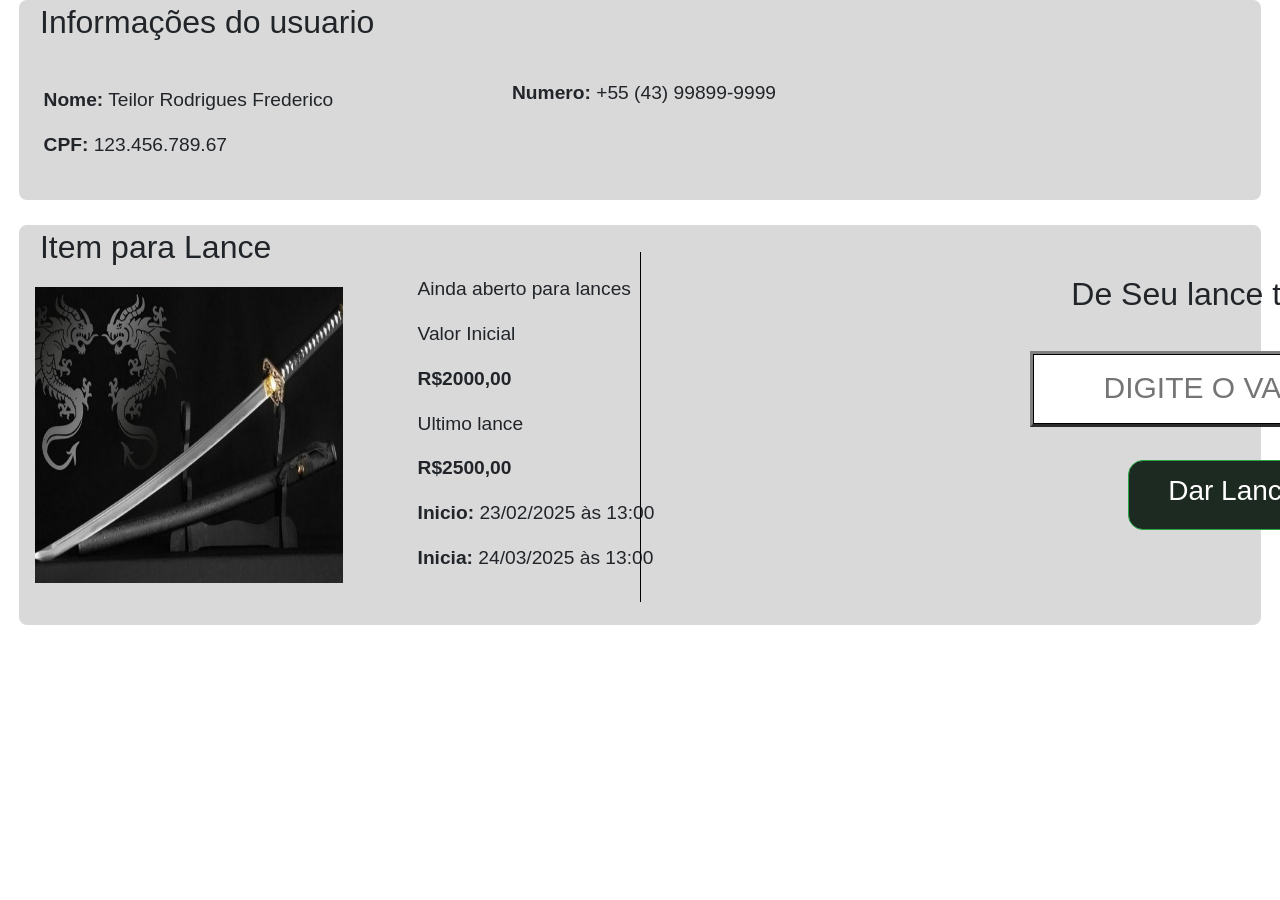
<file: Projeto de PI/Dar_Lançe.html>
<!DOCTYPE html>
<html lang="pt-br">
<head>
    <meta charset="UTF-8">
    <meta name="viewport" content="width=device-width, initial-scale=1.0">
    <title>Dar seu Lançe</title>
    <link rel="stylesheet" href="https://cdn.jsdelivr.net/npm/bootstrap@4.1.3/dist/css/bootstrap.min.css" integrity="sha384-MCw98/SFnGE8fJT3GXwEOngsV7Zt27NXFoaoApmYm81iuXoPkFOJwJ8ERdknLPMO" crossorigin="anonymous">
    <link rel="stylesheet" href="style0.css">
    
</head>
<body>

    <div class="caixa1">

        <b><h2><p> &nbsp;   Informações do usuario</h2></b><br>

        <p><b>  &nbsp;  &nbsp; Nome:</b> Teilor Rodrigues Frederico</p>

        <div class="num"><p><b>Numero:</b> +55 (43) 99899-9999</p></div>

        <p><b> &nbsp;  &nbsp; CPF: </b> 123.456.789.67</p>

    </div>

    <div class="caixa2">

        <h2> &nbsp; Item para Lance</h2>

        <img src="assets/Katana.jpg" alt="katana" class="IMG1">

        <div class="text1">

        <p>Ainda aberto para lances</p>

        <p>Valor Inicial</p>
        <p><b>R$2000,00</b></p>
    
        <p>Ultimo lance</p>
        <p><b>R$2500,00</b></p>
    
        <p><b>Inicio:</b> 23/02/2025 às 13:00</p>
        <p><b>Inicia:</b> 24/03/2025 às 13:00</p>


        <div class="lance">

            <div class = "text2"><h2>De Seu lance também</h2><br></div>

            <textarea  id="myTextarea" name="mytext" rows="10" cols="50"  placeholder="Digite o valor"></textarea>
            

            <button type="button" class="btn btn-success btn2"><h3>Dar Lance</h3></button>

          </form> 

            </div>
    
        </div>

    </div>

    <div>

        <div class="linha-vertical"></div>

    </div>

    
    <script src="https://code.jquery.com/jquery-3.3.1.slim.min.js" integrity="sha384-q8i/X+965DzO0rT7abK41JStQIAqVgRVzpbzo5smXKp4YfRvH+8abtTE1Pi6jizo" crossorigin="anonymous"></script>
    <script src="https://cdn.jsdelivr.net/npm/popper.js@1.14.3/dist/umd/popper.min.js" integrity="sha384-ZMP7rVo3mIykV+2+9J3UJ46jBk0WLaUAdn689aCwoqbBJiSnjAK/l8WvCWPIPm49" crossorigin="anonymous"></script>
    <script src="https://cdn.jsdelivr.net/npm/bootstrap@4.1.3/dist/js/bootstrap.min.js" integrity="sha384-ChfqqxuZUCnJSK3+MXmPNIyE6ZbWh2IMqE241rYiqJxyMiZ6OW/JmZQ5stwEULTy" crossorigin="anonymous"></script>
</body>
</html>
</file>
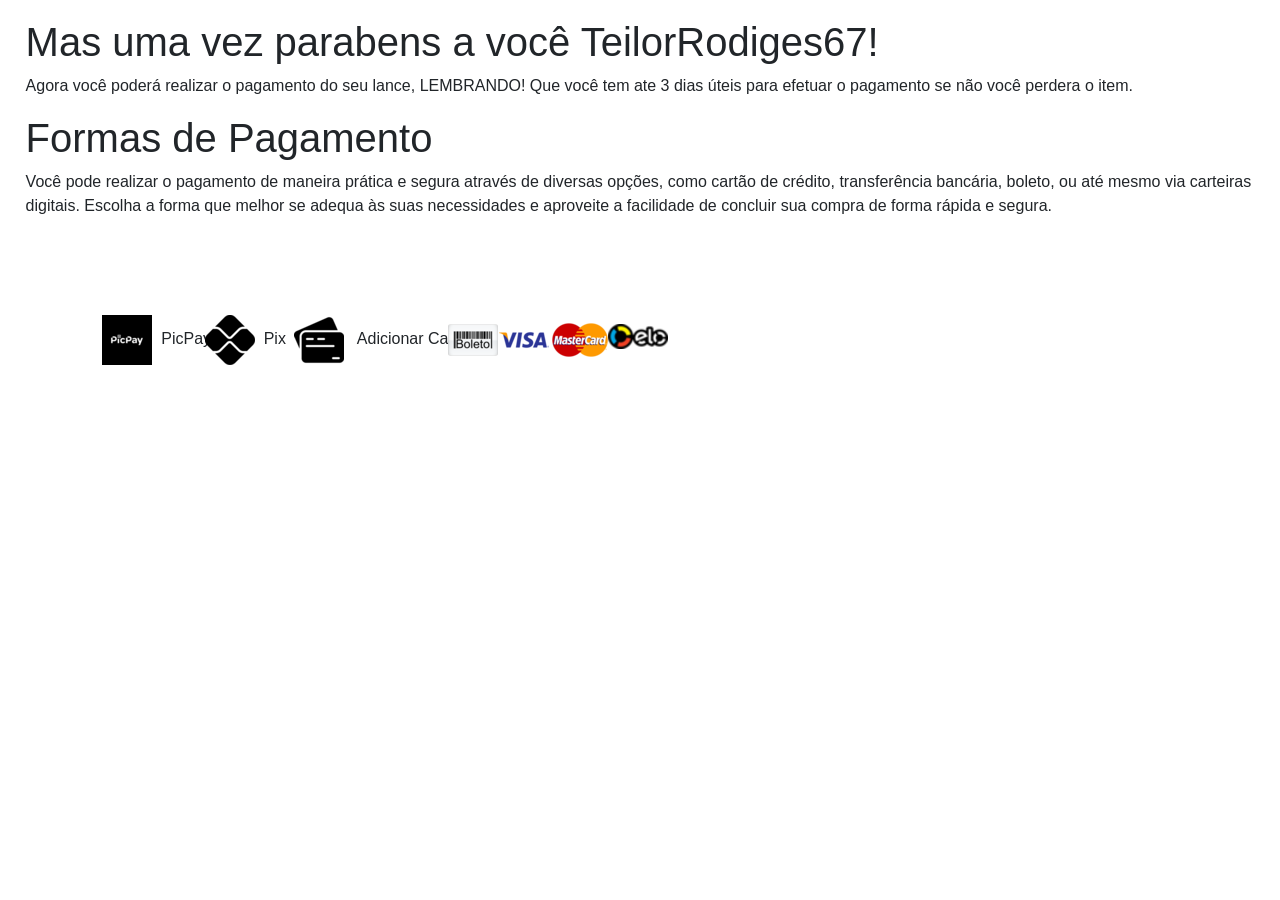
<file: Projeto de PI/forma_pagamento.html>
<!DOCTYPE html>
<html lang="PT_BR">
<head>
    <meta charset="UTF-8">
    <meta name="viewport" content="width=device-width, initial-scale=1.0">
    <title>Forma de Pagamento</title>
    <link rel="stylesheet" href="https://cdn.jsdelivr.net/npm/bootstrap@4.1.3/dist/css/bootstrap.min.css" integrity="sha384-MCw98/SFnGE8fJT3GXwEOngsV7Zt27NXFoaoApmYm81iuXoPkFOJwJ8ERdknLPMO" crossorigin="anonymous">
    <link rel="stylesheet" href="style0.css">

</head>
<body>
    
<div class = text4>
    
<h1>Mas uma vez parabens a você TeilorRodiges67! </h1>

<p>Agora você poderá realizar o pagamento do seu lance, LEMBRANDO! Que você tem ate 3 dias úteis para efetuar o pagamento se não você perdera o item.</p>

<h1>Formas de Pagamento</h1>

<p>Você pode realizar o pagamento de maneira prática e segura através de diversas opções, como cartão de crédito, transferência bancária, boleto, ou até mesmo via carteiras digitais. Escolha a forma que melhor se adequa às suas necessidades e aproveite a facilidade de concluir sua compra de forma rápida e segura.</p>

</div>

 <div class="ico1">
    
    <img src="assets/pic.png" alt="PicPay">&nbsp;&nbsp;PicPay

</div>

        <div class="ico2">
            <img src="assets/Pix.png" alt="Pix">&nbsp;&nbsp;Pix 

  </div>

        <div class="ico3">

            <img src="assets/card.png" alt="Cartão">&nbsp;&nbsp; Adicionar Cartão

        </div>

    
    </div>

    <div class="ico4"><img src="assets/boleto.png" alt="Boleto">
        
    </div>
    
    <div class="ico5"><img src="assets/visa.png" alt="Visa">
        
    </div>

    <div class="ico6"><img src="assets/master.png" alt="Master Card">
        
    </div>

     <div class="ico7"><img src="assets/elo.png" alt="Elo Card">
        
    </div>



 <script src="https://code.jquery.com/jquery-3.3.1.slim.min.js" integrity="sha384-q8i/X+965DzO0rT7abK41JStQIAqVgRVzpbzo5smXKp4YfRvH+8abtTE1Pi6jizo" crossorigin="anonymous"></script>
 <script src="https://cdn.jsdelivr.net/npm/popper.js@1.14.3/dist/umd/popper.min.js" integrity="sha384-ZMP7rVo3mIykV+2+9J3UJ46jBk0WLaUAdn689aCwoqbBJiSnjAK/l8WvCWPIPm49" crossorigin="anonymous"></script>
 <script src="https://cdn.jsdelivr.net/npm/bootstrap@4.1.3/dist/js/bootstrap.min.js" integrity="sha384-ChfqqxuZUCnJSK3+MXmPNIyE6ZbWh2IMqE241rYiqJxyMiZ6OW/JmZQ5stwEULTy" crossorigin="anonymous"></script>

</body>
</html>
</file>
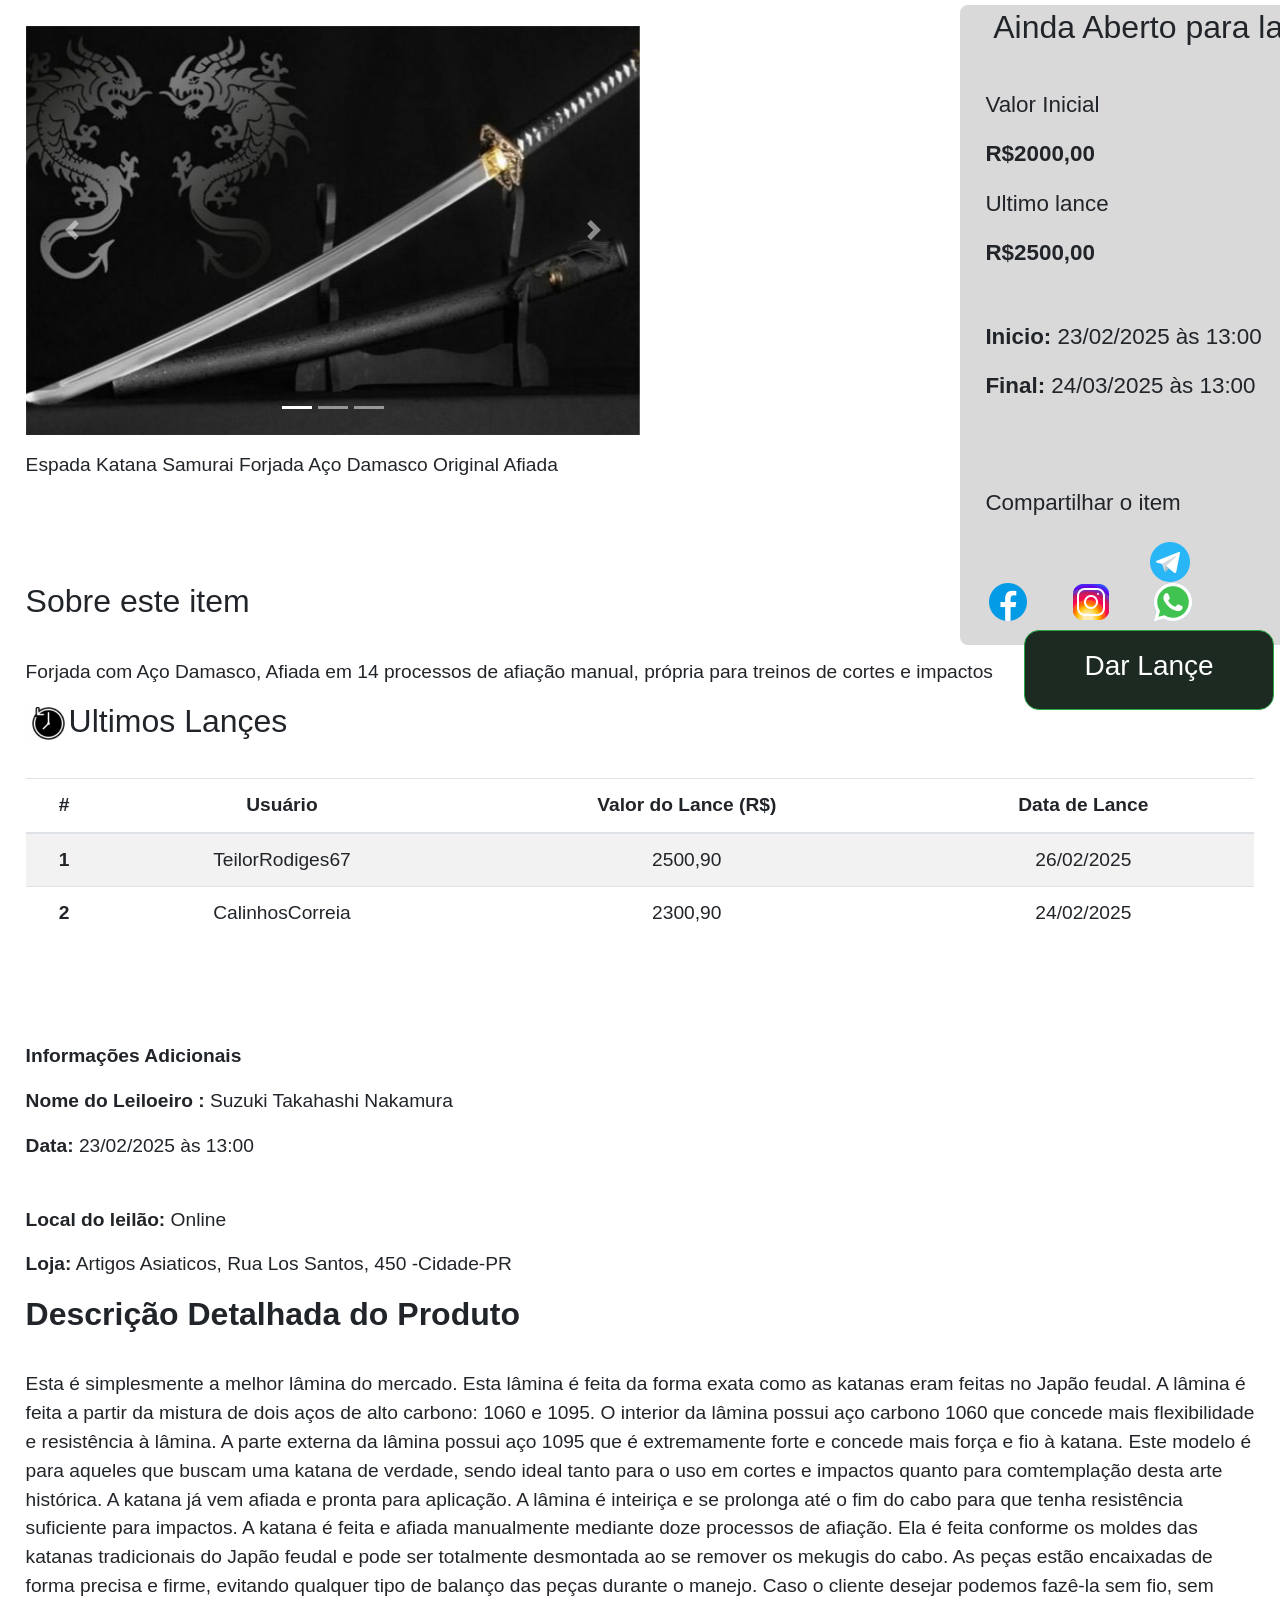
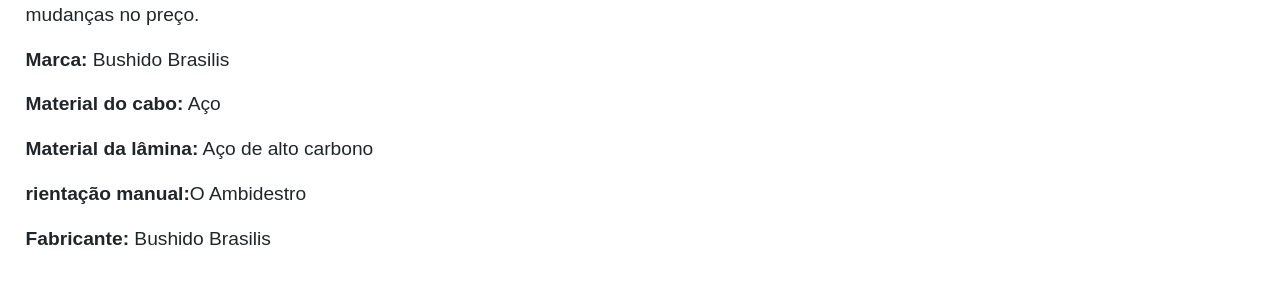
<file: Projeto de PI/Leilão.html>
<!DOCTYPE html>
<html lang="pt-br">
<head>
    <meta charset="UTF-8">
    <meta name="viewport" content="width=device-width, initial-scale=1.0">
    <title>Leilão</title>
    <link rel="stylesheet" href="https://cdn.jsdelivr.net/npm/bootstrap@4.1.3/dist/css/bootstrap.min.css" integrity="sha384-MCw98/SFnGE8fJT3GXwEOngsV7Zt27NXFoaoApmYm81iuXoPkFOJwJ8ERdknLPMO" crossorigin="anonymous">
    <link rel="stylesheet" href="style0.css">
    
</head>
<body>
<div class=" center">

  <div id="carouselExampleIndicators" class="carousel slide" data-ride="carousel">
    <ol class="carousel-indicators">
      <li data-target="#carouselExampleIndicators" data-slide-to="0" class="active"></li>
      <li data-target="#carouselExampleIndicators" data-slide-to="1"></li>
      <li data-target="#carouselExampleIndicators" data-slide-to="2"></li>
    </ol>
    <div class="carousel-inner">
      <div class="carousel-item active">
        <img class="d-block w-100" src="assets/Katana.jpg" alt="Primeiro Slide">
      </div>
      <div class="carousel-item">
        <img class="d-block w-100" src="assets/Katana.jpg" alt="Segundo Slide">
      </div>
      <div class="carousel-item">
        <img class="d-block w-100" src="assets/Katana.jpg" alt="Terceiro Slide">
      </div>
    </div>
    <a class="carousel-control-prev" href="#carouselExampleIndicators" role="button" data-slide="prev">
      <span class="carousel-control-prev-icon" aria-hidden="true"></span>
      <span class="sr-only">Anterior</span>
    </a>
    <a class="carousel-control-next" href="#carouselExampleIndicators" role="button" data-slide="next">
      <span class="carousel-control-next-icon" aria-hidden="true"></span>
      <span class="sr-only">Próximo</span>
    </a>
  </div>



    <div class="informaçoes">
        <h2>&emsp;Ainda Aberto para lances*</h2><br>

        <p>&emsp;Valor Inicial</p>
        <p><b>&emsp;R$2000,00</b></p>
    
        <p>&emsp;Ultimo lance</p>
        <p><b>&emsp;R$2500,00</b></p>
    
        <br><p><b>&emsp;Inicio:</b> 23/02/2025 às 13:00</p>
        <p><b>&emsp;Final:</b> 24/03/2025 às 13:00</p><br><br>
    
        <p>&emsp;Compartilhar o item</p>

        <div class="img1"><img src="assets/Facebook.png" alt="Facebook">
</div>

        <div class="img2"><img src="assets/Instagram.png" alt="Instagram">
  </div>

        <div class="img3"><img src="assets/Whatsapp.png" alt="Whatsapp"></div>
    
    </div>

    <div class="img4"><img src="assets/Telegram.png" alt="Telagram">
    </div>
    
    <button type="button" class="btn btn-success "><h3>Dar Lançe</h3></button>
    
    <div class="text"><p></p>Espada Katana Samurai Forjada Aço Damasco Original Afiada</p><br><br>


    <br><h2>Sobre este item</h2><br>

    <p>Forjada com Aço Damasco, Afiada em 14 processos de afiação 
        manual, própria para treinos de cortes e impactos</p>
    

    
    <h2><img src="assets/icon1.png" alt="Ultimo">Ultimos Lançes</h2><br>


    <table class="table table-striped">
      <thead>
        
        <tr>

          <th scope="col">#</th>
          <th scope="col">Usuário</th>
          <th scope="col">Valor do Lance (R$)</th>
          <th scope="col">Data de Lance</th>

        </tr>

      </thead>

      <tbody>

        <tr>

          <th scope="row">1</th>
          <td>TeilorRodiges67</td>
          <td>2500,90</td>
          <td>26/02/2025</td>
          
        </tr>

        <tr>
          <th scope="row">2</th>
          <td>CalinhosCorreia</td>
          <td>2300,90</td>
          <td>24/02/2025</td>

        </tr>

      </tbody>

    </table>

    <table><br><br><br>

      <p><b>Informações Adicionais</b></p>

    <p><b>Nome do Leiloeiro :</b>  Suzuki Takahashi Nakamura</p>

    <p><b>Data:</b> 23/02/2025 às 13:00 </p><br>

    <p><b>Local do leilão:</b> Online</p> 

    <p><b>Loja:</b> Artigos Asiaticos, Rua Los Santos, 450 -Cidade-PR</p>

    <h2><b>Descrição Detalhada do Produto</b></h2><br>

    <p>Esta é simplesmente a melhor lâmina do mercado. Esta lâmina é  feita da forma exata como as katanas eram feitas no Japão feudal. A  lâmina é feita a partir da mistura de dois aços de alto carbono: 1060 e  1095. O interior da lâmina possui aço carbono 1060 que concede mais flexibilidade e resistência à lâmina. A parte externa da lâmina possui  aço 1095 que é extremamente forte e concede mais força e fio à katana.  Este modelo é para aqueles que buscam uma katana de verdade, sendo ideal tanto para o uso em cortes e impactos quanto para comtemplação desta  arte histórica. A katana já vem afiada e pronta para aplicação. A lâmina é inteiriça e se prolonga até o fim do cabo para que tenha resistência  suficiente para impactos. A katana é feita e afiada manualmente mediante doze processos de afiação. Ela é feita conforme os moldes das katanas  tradicionais do Japão feudal e pode ser totalmente desmontada ao se  remover os mekugis do cabo. As peças estão encaixadas de forma precisa e firme, evitando qualquer tipo de balanço das peças durante o manejo.  Caso o cliente desejar podemos fazê-la sem fio, sem mudanças no preço.</p>

    <p><b>Marca:</b> Bushido Brasilis</p>

    <p><b>Material do cabo:</b> Aço</p>

    <p><b>Material da lâmina:</b> Aço de alto carbono</p>

    <p><b>rientação manual:</b>O Ambidestro</p>

    <p><b>Fabricante:</b> Bushido Brasilis</p>

  </div>

</div>

    <script src="https://code.jquery.com/jquery-3.3.1.slim.min.js" integrity="sha384-q8i/X+965DzO0rT7abK41JStQIAqVgRVzpbzo5smXKp4YfRvH+8abtTE1Pi6jizo" crossorigin="anonymous"></script>
    <script src="https://cdn.jsdelivr.net/npm/popper.js@1.14.3/dist/umd/popper.min.js" integrity="sha384-ZMP7rVo3mIykV+2+9J3UJ46jBk0WLaUAdn689aCwoqbBJiSnjAK/l8WvCWPIPm49" crossorigin="anonymous"></script>
    <script src="https://cdn.jsdelivr.net/npm/bootstrap@4.1.3/dist/js/bootstrap.min.js" integrity="sha384-ChfqqxuZUCnJSK3+MXmPNIyE6ZbWh2IMqE241rYiqJxyMiZ6OW/JmZQ5stwEULTy" crossorigin="anonymous"></script>
</body>
</html>
</file>
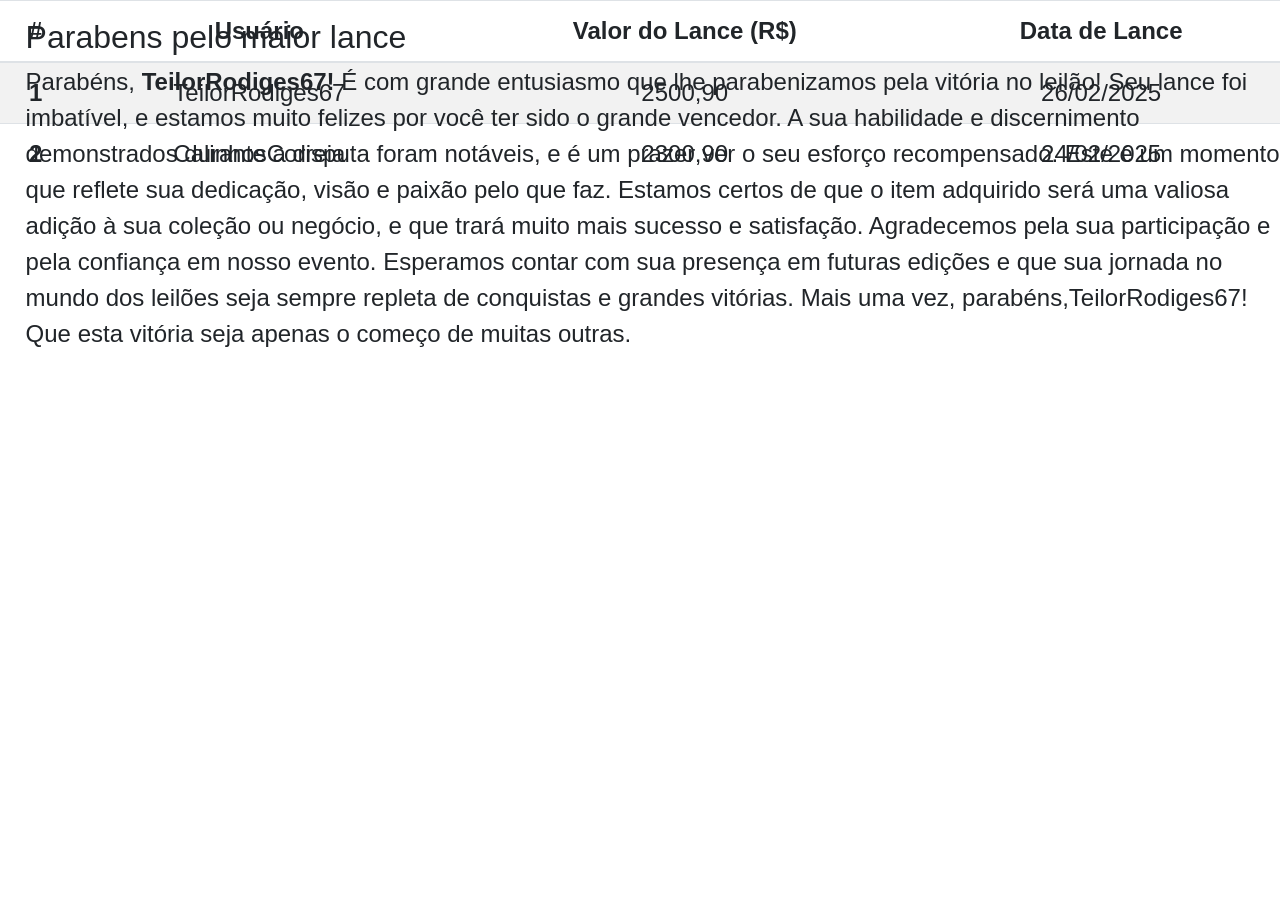
<file: Projeto de PI/Maior_Lançe.html>
<!DOCTYPE html>
<html lang="pt-br">
<head>
    <meta charset="UTF-8">
    <meta name="viewport" content="width=device-width, initial-scale=1.0">
    <title>Maior Lançe</title>
    <link rel="stylesheet" href="https://cdn.jsdelivr.net/npm/bootstrap@4.1.3/dist/css/bootstrap.min.css" integrity="sha384-MCw98/SFnGE8fJT3GXwEOngsV7Zt27NXFoaoApmYm81iuXoPkFOJwJ8ERdknLPMO" crossorigin="anonymous">
    <link rel="stylesheet" href="style0.css">
    

</head>

<body>

<div class = text3>
   <table class="table table-striped">
      <thead>
        
        <tr>

          <th scope="col">#</th>
          <th scope="col">Usuário</th>
          <th scope="col">Valor do Lance (R$)</th>
          <th scope="col">Data de Lance</th>

        </tr>

      </thead>

      <tbody>

        <tr>

          <th scope="row">1</th>
          <td>TeilorRodiges67</td>
          <td>2500,90</td>
          <td>26/02/2025</td>
          
        </tr>

        <tr>
          <th scope="row">2</th>
          <td>CalinhosCorreia</td>
          <td>2300,90</td>
          <td>24/02/2025</td>

        </tr>

      </tbody>

    </table>

    <table><br><br><br>

    <div class = text4>
            <h2>Parabens pelo maior lance</h2>

            <p>Parabéns, <strong>TeilorRodiges67!</strong>
                É com grande entusiasmo que lhe parabenizamos pela vitória no leilão! Seu lance foi imbatível, e estamos muito felizes por você ter sido o grande vencedor. A sua habilidade e discernimento demonstrados durante a disputa foram notáveis, e é um prazer ver o seu esforço recompensado.
                Este é um momento que reflete sua dedicação, visão e paixão pelo que faz. Estamos certos de que o item adquirido será uma valiosa adição à sua coleção ou negócio, e que trará muito mais sucesso e satisfação.
                Agradecemos pela sua participação e pela confiança em nosso evento. Esperamos contar com sua presença em futuras edições e que sua jornada no mundo dos leilões seja sempre repleta de conquistas e grandes vitórias.
                Mais uma vez, parabéns,TeilorRodiges67! Que esta vitória seja apenas o começo de muitas outras.</p>
    </div>  

    </div>



    <script src="https://code.jquery.com/jquery-3.3.1.slim.min.js" integrity="sha384-q8i/X+965DzO0rT7abK41JStQIAqVgRVzpbzo5smXKp4YfRvH+8abtTE1Pi6jizo" crossorigin="anonymous"></script>
    <script src="https://cdn.jsdelivr.net/npm/popper.js@1.14.3/dist/umd/popper.min.js" integrity="sha384-ZMP7rVo3mIykV+2+9J3UJ46jBk0WLaUAdn689aCwoqbBJiSnjAK/l8WvCWPIPm49" crossorigin="anonymous"></script>
    <script src="https://cdn.jsdelivr.net/npm/bootstrap@4.1.3/dist/js/bootstrap.min.js" integrity="sha384-ChfqqxuZUCnJSK3+MXmPNIyE6ZbWh2IMqE241rYiqJxyMiZ6OW/JmZQ5stwEULTy" crossorigin="anonymous"></script>
</body>

</html>
</file>
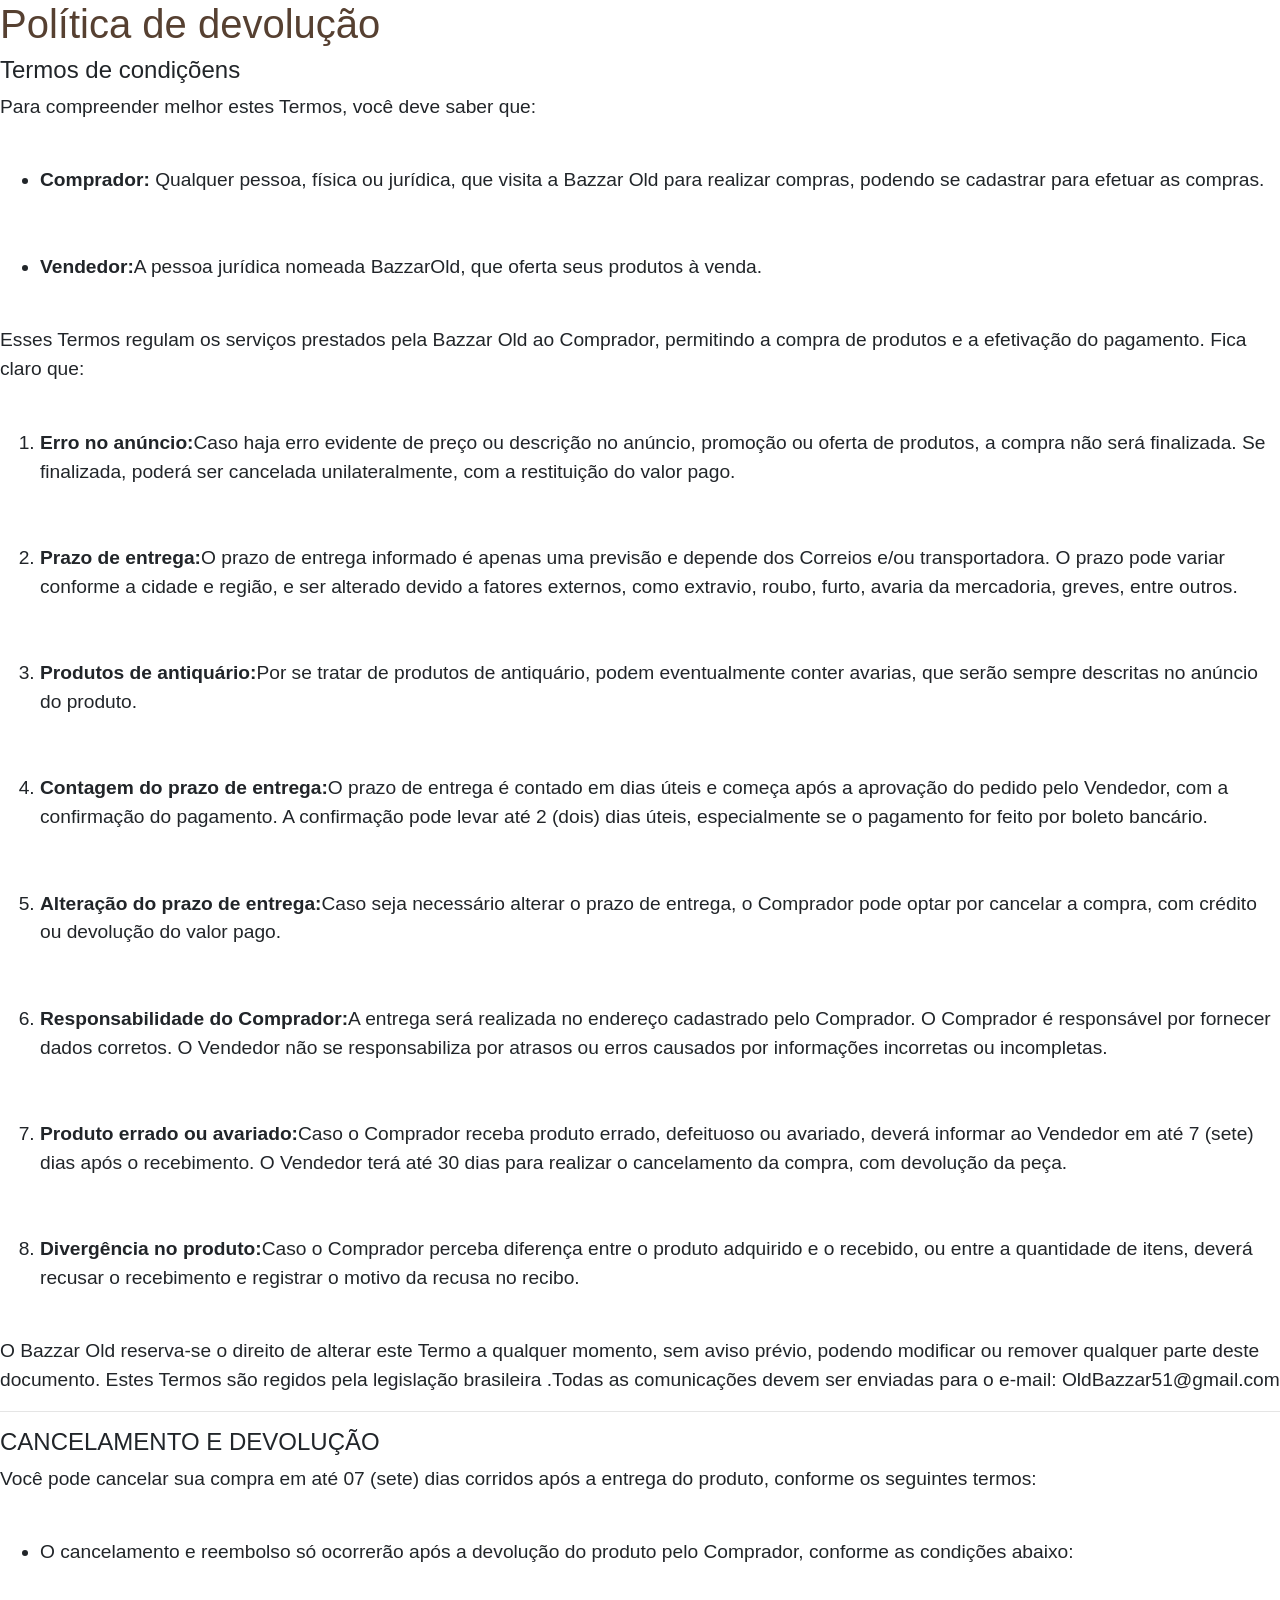
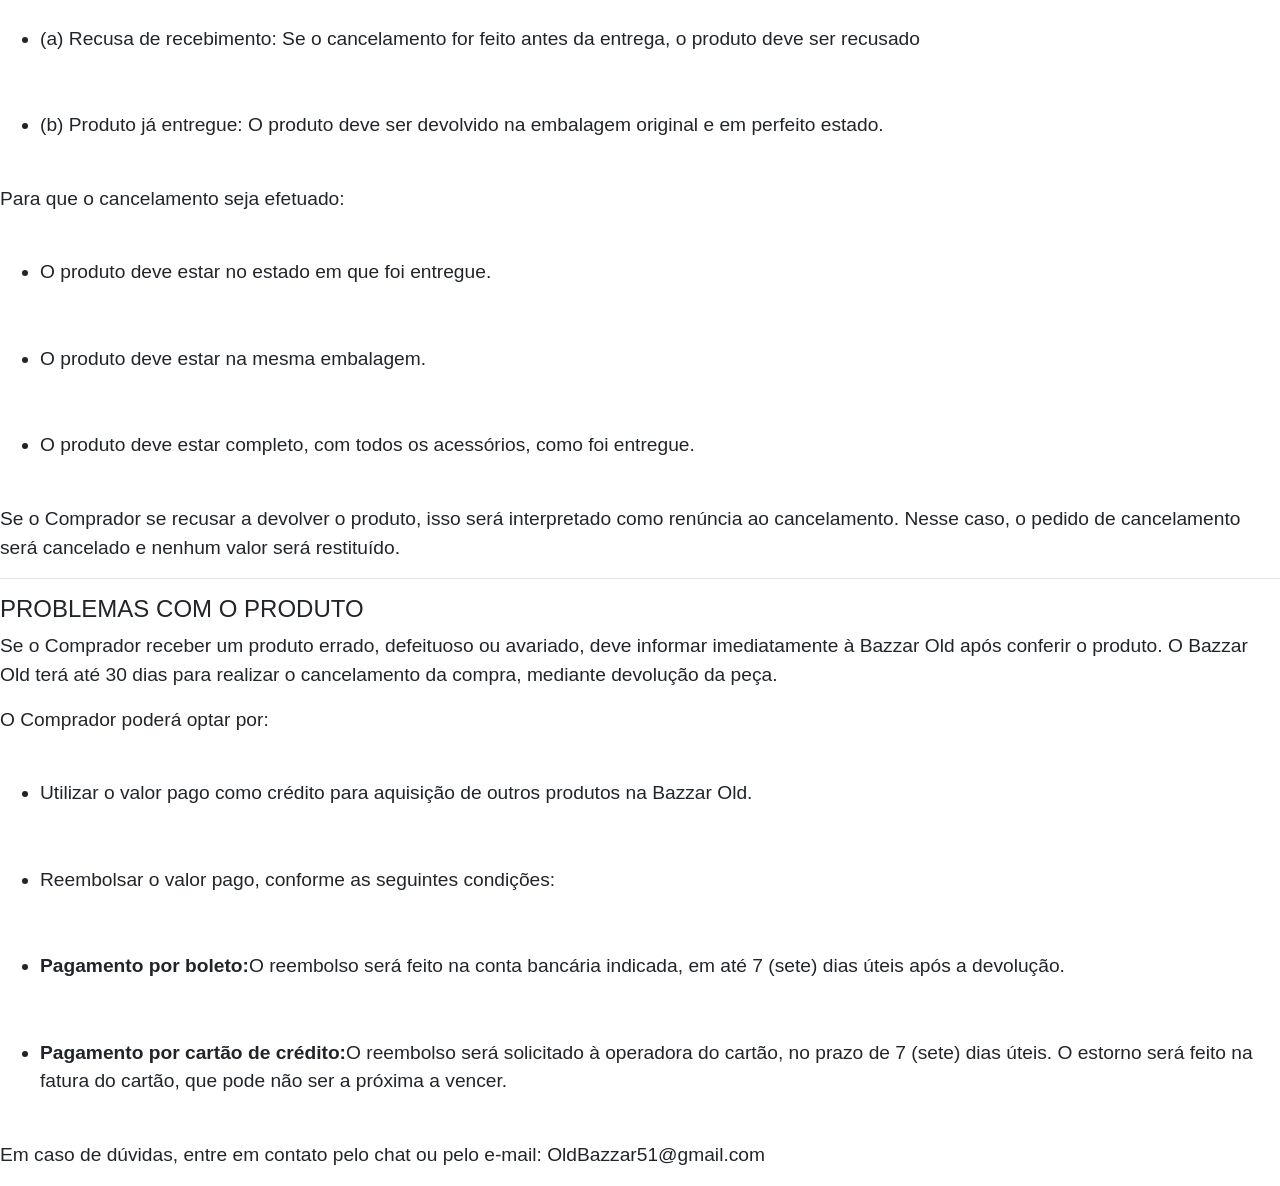
<file: Projeto de PI/Termos.html>
<!DOCTYPE html>
<html lang="pt-br">
<head>
    <meta charset="UTF-8">
    <meta name="viewport" content="width=device-width, initial-scale=1.0">
    <title>Bazzar Old</title>
    <link rel="stylesheet" href="https://cdn.jsdelivr.net/npm/bootstrap@4.1.3/dist/css/bootstrap.min.css" integrity="sha384-MCw98/SFnGE8fJT3GXwEOngsV7Zt27NXFoaoApmYm81iuXoPkFOJwJ8ERdknLPMO" crossorigin="anonymous">
    <link rel="stylesheet" href="style0.css">

</head>
<body>
    
    <div class = "text">
    <h1><span style="color: #564031;">Política de devolução</span> </h1>

    <h4>Termos de condiçõens</h4>

    <p>Para compreender melhor estes Termos, você deve saber que:</p>

    <ul>
        <br><li><b>Comprador:</b> Qualquer pessoa, física ou jurídica, que visita a Bazzar Old para realizar compras, podendo se cadastrar para efetuar as compras.</li><br>

        <br><li><b>Vendedor:</b>A pessoa jurídica nomeada BazzarOld, que oferta seus produtos à venda.</li><br>
    </ul>

    <p>Esses Termos regulam os serviços prestados pela Bazzar Old ao Comprador, permitindo a compra de produtos e a efetivação do pagamento. Fica claro que:</p>

    <ol>
        <br><li><b>Erro no anúncio:</b>Caso haja erro evidente de preço ou descrição no anúncio, promoção ou oferta de produtos, a compra não será finalizada. Se finalizada, poderá ser cancelada unilateralmente, com a restituição do valor pago.
        </li><br>

        <br> <li><b>Prazo de entrega:</b>O prazo de entrega informado é apenas uma previsão e depende dos Correios e/ou transportadora. O prazo pode variar conforme a cidade e região, e ser alterado devido a fatores externos, como extravio, roubo, furto, avaria da mercadoria, greves, entre outros.</li><br>

        <br><li><b>Produtos de antiquário:</b>Por se tratar de produtos de antiquário, podem eventualmente conter avarias, que serão sempre descritas no anúncio do produto.
        </li><br>

        <br><li><b>Contagem do prazo de entrega:</b>O prazo de entrega é contado em dias úteis e começa após a aprovação do pedido pelo Vendedor, com a confirmação do pagamento. A confirmação pode levar até 2 (dois) dias úteis, especialmente se o pagamento for feito por boleto bancário.
        </li><br>

        <br><li><b>Alteração do prazo de entrega:</b>Caso seja necessário alterar o prazo de entrega, o Comprador pode optar por cancelar a compra, com crédito ou devolução do valor pago.</li><br>

        <br><li><b>Responsabilidade do Comprador:</b>A entrega será realizada no endereço cadastrado pelo Comprador. O Comprador é responsável por fornecer dados corretos. O Vendedor não se responsabiliza por atrasos ou erros causados por informações incorretas ou incompletas.</li><br>

        <br><li><b>Produto errado ou avariado:</b>Caso o Comprador receba produto errado, defeituoso ou avariado, deverá informar ao Vendedor em até 7 (sete) dias após o recebimento. O Vendedor terá até 30 dias para realizar o cancelamento da compra, com devolução da peça.</li><br>

        <br><li><b>Divergência no produto:</b>Caso o Comprador perceba diferença entre o produto adquirido e o recebido, ou entre a quantidade de itens, deverá recusar o recebimento e registrar o motivo da recusa no recibo.</li><br>


    </ol>

    <p>O Bazzar Old reserva-se o direito de alterar este Termo a qualquer momento, sem aviso prévio, podendo modificar ou remover qualquer parte deste documento.
        Estes Termos são regidos pela legislação brasileira .Todas as comunicações devem ser enviadas para o e-mail: OldBazzar51@gmail.com
        </p>

        <hr>

        <h4>CANCELAMENTO E DEVOLUÇÃO</h4>

        <p>Você pode cancelar sua compra em até 07 (sete) dias corridos após a entrega do produto, conforme os seguintes termos:</p>

        <ul><br> <li>O cancelamento e reembolso só ocorrerão após a devolução do produto pelo Comprador, conforme as condições abaixo:</li><br>

            <br><li>(a) Recusa de recebimento: Se o cancelamento for feito antes da entrega, o produto deve ser recusado</li><br>

            <br><li>(b) Produto já entregue: O produto deve ser devolvido na embalagem original e em perfeito estado.</li><br>
        
        </ul>

        <p>Para que o cancelamento seja efetuado:
        </p>

        <ul>
            <br><li>O produto deve estar no estado em que foi entregue.</li><br>
            
            <br><li>O produto deve estar na mesma embalagem.</li><br>

            <br><li>O produto deve estar completo, com todos os acessórios, como foi entregue.</li><br>

        </ul>

        <p>Se o Comprador se recusar a devolver o produto, isso será interpretado como renúncia ao cancelamento. Nesse caso, o pedido de cancelamento será cancelado e nenhum valor será restituído.</p>
        
        <hr>

        <h4>PROBLEMAS COM O PRODUTO</h4>

        <p>Se o Comprador receber um produto errado, defeituoso ou avariado, deve informar imediatamente à Bazzar Old após conferir o produto.
            O Bazzar Old terá até 30 dias para realizar o cancelamento da compra, mediante devolução da peça.</p>

        <p>O Comprador poderá optar por:</p>

        <ul>
            <br><li>Utilizar o valor pago como crédito para aquisição de outros produtos na Bazzar Old.
            </li><br>

            <br><li>Reembolsar o valor pago, conforme as seguintes condições:
            </li><br>

            <br><li><b>Pagamento por boleto:</b>O reembolso será feito na conta bancária indicada, em até 7 (sete) dias úteis após a devolução.</li><br>

            <br><li><b>Pagamento por cartão de crédito:</b>O reembolso será solicitado à operadora do cartão, no prazo de 7 (sete) dias úteis. O estorno será feito na fatura do cartão, que pode não ser a próxima a vencer.</li><br>

      </ul>

      <p>Em caso de dúvidas, entre em contato pelo chat ou pelo e-mail: OldBazzar51@gmail.com</p>
            </div>


    <script src="https://code.jquery.com/jquery-3.3.1.slim.min.js" integrity="sha384-q8i/X+965DzO0rT7abK41JStQIAqVgRVzpbzo5smXKp4YfRvH+8abtTE1Pi6jizo" crossorigin="anonymous"></script>
    <script src="https://cdn.jsdelivr.net/npm/popper.js@1.14.3/dist/umd/popper.min.js" integrity="sha384-ZMP7rVo3mIykV+2+9J3UJ46jBk0WLaUAdn689aCwoqbBJiSnjAK/l8WvCWPIPm49" crossorigin="anonymous"></script>
    <script src="https://cdn.jsdelivr.net/npm/bootstrap@4.1.3/dist/js/bootstrap.min.js" integrity="sha384-ChfqqxuZUCnJSK3+MXmPNIyE6ZbWh2IMqE241rYiqJxyMiZ6OW/JmZQ5stwEULTy" crossorigin="anonymous"></script>

</body>
</html>
</file>
<file: bazaarold/style.css>
/* Termos*/

.text{

font-size: 150%;


}


/* Leilão */



.center{
    padding: 2%;
}


.pesquisa{

    display: flex;
    justify-content: center;
    height: 120px;

}

.button-pesquisa{

    background-color: #DDCCBA
    
     
}

.Borda{

    height: 500px;
    background-color: #DDCCBA;
    color: #564031;
    display: flex;
}


.barrinha{

    background-color: #564031;
}


.carousel{

    width: 50%;
    height: 50%;
    
}

.informacoes{

    border: 3px solid #D9D9D9;
    border-radius: 8px;
    position: absolute; top: 22%; left: 75%;
    background-color: #D9D9D9;
    width: 420px;
    height: 640px;
    font-size: 140%;
    
}

.img1{

    position: absolute; top: 90%; left: 5%;

}

.img2{

    position: absolute; top: 90%; left: 25%;

}

.img3{

    position: absolute; top: 90%; left: 47%;

}

.img4{

    position: absolute; top: 82%; left: 90%;


}

.text{

    font-size: 120%;

}
.border{

    border: 3px solid #564031;
}

.btn{

    background-color: #1D2A21;
    position: absolute; top: 93%; left: 80%;
    width: 250px;
    height:80px ;
    border-radius: 15px;
  
}

.table{

    text-align: center;
}

.w-100{

    max-width: 100%;
    
}


/* Dar lançes */


.caixa1{

    position: absolute; top: 25%; left: 1.5%;
    border: 3px solid #D9D9D9;
    border-radius: 8px;
    background-color: #D9D9D9;
    width: 97%;
    height: 200px;
    margin-left: auto; 
    margin-right: auto;
    font-size: 120%;

  }

  .num{

    position: absolute; top: 79px; left: 40%;
    
  }
  .caixa2{

    position: absolute; top: 51%; left: 1.5%;
    border: 3px solid #D9D9D9;
    border-radius: 8px;
    background-color: #D9D9D9;
    width: 97%;
    height: 400px;
    margin-left: auto; 
    margin-right: auto;
    font-size: 120%;
    
  }


  .lance{

    position: absolute; top: 25%; left: 260%;

  }

  .btn2{

    position: absolute; top: 135%; left: 25%; 
    width: 55%;
    height: 70px;

  }

  #myTextarea {
  width: 380px; 
  height: 70px; 
  padding: 10px; 
  border: 1px solid black; 
  font-family: sans-serif;
  text-transform: uppercase;
  outline-style: outset;
  outline-color: grey;
  text-align: center;
   font-size: 30px;

}
  .IMG1{

    width: 25%;
    height: 75%;
    position: absolute; top: 15%; left: 1%;
  }

  .text1{

    position: absolute; top: 12%; left: 32%;
  }

  .text2{

    position: absolute; top: -100%; left: 10%;

  }

  .linha-vertical {
    height: 350px;
    border-right: 1px solid black;
    position: absolute; top: 54%; left: 50%;
    
}

.req1{
    padding-top: 38%;
}

/* Maior_Lançe */

.text3{
padding-top: 0%;
font-size: 150%;


}

.text5 {

 position: absolute; top: 45%; left: 2%;

}

.req2{
    padding-top: 12%;
}
/* Formas de pagamento*/

.text4 {


position: absolute; top: 23%; left: 2%;

}

.ico1{

position: absolute; top: 80%; left: 4%;

}

.ico2{

position: absolute; top: 80%; left: 12%;

}

.ico3{

position: absolute; top: 80%; left: 20%;

}

.ico4{

position: absolute; top: 80%; left: 38%;

}

.ico5{

position: absolute; top: 80%; left: 42%;

}

.ico6{

position: absolute; top: 80%; left: 45.5%;

}

.ico7{

position: absolute; top: 81%; left: 50%;

}

.req3{
    padding-top: 38%;
}

/*Cabechalho e Rodape*/

.collapse {
    justify-content: center;
    background-color: #564031;
    color: #DDCCBA;
}

.carousel {
    width: 50%;
    height: 50%;
}

.navbar-brand {
    background-color: #564031;
    color: #DDCCBA;
}

.nav-link{
    color: #DDCCBA;;
}

.imgs {
    width: 50px;
    height: 50px;
}

footer {
	background-color: #DDCCBA;
	color: #564031;
	padding: 20px;
	text-align: center;
	margin-top: auto;
}

ul {
	list-style: none;
    text-align: left;
	padding: 0;
	margin: 0;
}

li {
	margin: 0 10px;
}

a {
	color: #fff;
	text-decoration: none;
}

.precabecalho {
    text-align: justify;
    display: flex;
}

.nav-item {
    padding-left:30%;
}

.infos {
    color: #564031;
    text-decoration: none;
}

/* Carrinho de compras */

.h1{
    color: #564031;
    padding-top: 5%;
}

* {
  margin: 0;
  padding: 0;
}

body {
  font-family: 'Lato', sans-serif;
}

body > header {
  background: #111;
  color: white;
  font-size: 24px;
  padding: 20px 0;
  display: flex;
  justify-content: center;
}

body > main {
  background: #fff;
  padding: 0 30px 30px;
}

body > main .page-title {
  font-size: 40px;
  padding: 50px 0;
  text-align: center;
}

body > main .content {

  display: flex;
}

body > main .content section {
      -ms-flex: 1;
          flex: 1;
}

body > main .content aside {
  min-width: 250px;
}

button {
  cursor: pointer;
  font-family: 'Lato', sans-serif;
}

table {
  width: 100%;
  border-collapse: collapse;
}

table thead tr {
  border-bottom: 3px solid #eee;
}

table thead tr th {
  text-align: left;
  padding-bottom: 10px;
  text-transform: uppercase;
  color: #666;
}

table tbody tr {
  border-bottom: 3px solid #eee;
}

table tbody tr:last-child {
  border: 0;
}

table tbody tr td {
  padding: 30px 0;
}

.product {

  display: flex;
  width: 250px; 
  height: 150px; 
}

.product img {
  border-radius: 6px;
}

.product .info {
  margin-left: 20px;
}

.product .info .name {
  font-size: 20px;
  margin-bottom: 10px;
}

.product .info .category {
  color: #666;
}

.qty {
  background: #eee;
  display: inline-flex;
  padding: 0 0;
  justify-content: space-around;
  align-items: center;
  min-width: 60px;
  border-radius: 20px;
  overflow: hidden;
  height: 30px;
}

.qty span {
  margin: 0 10px;
}

.qty button {

  display: flex;
  align-items: center;
  background: transparent;
  border: 0;
  padding: 0 10px;
  font-size: 20px;
  height: 100%;
}

.qty button:hover {
  background: #ddd;
}

.remove {
  background: #eee;
  width: 30px;
  height: 30px;
  border-radius: 100%;
  display: flex;
  align-items: center;
  justify-content: center;
  font-size: 20px;
}

.remove:hover {
  background: #ddd;
}

aside {
  margin-left: 30px;
}

aside .box {
  margin-bottom: 15px;
  border: 1px solid #ccc;
  background: #eee;
  color: #222;
}

aside .box header {
  padding: 15px 20px;
  font-size: 18px;
  border-bottom: 1px solid #ccc;
}

aside .box .info {
  padding: 20px;
  font-size: 16px;
}

aside .box .info > div {
  display: flex;
  justify-content: space-between;
  margin-bottom: 10px;
  color: #555;
}

aside .box .info > div:last-child {
  margin: 0;
}

aside .box .info button {
  color: #28a745;
  background: transparent;
  border: 0;
  display: flex;
  align-items: center;
  font-size: 16px;
}

aside .box footer {
  padding: 15px 20px;
  background: #ddd;
  font-size: 18px;
  display: flex;
  justify-content: space-between;
}

aside > button {
  border: 0;
  padding: 15px 0;
  color: white;
  background: #28a745;
  display: block;
  width: 100%;
  text-transform: uppercase;
  letter-spacing: 1px;
  font-size: 16px;
}

aside > button:hover {
  background: #3bc55b;
}

.name{
   width: 200px;
}
</file>
<file: Projeto de PI/style.css>
/* Termos*/

.text{

font-size: 150%;


}


/* Leilão */

.center{

    padding: 2%;

}


.pesquisa{

    display: flex;
    justify-content: center;
    height: 120px;

}

.button-pesquisa{

    background-color: #DDCCBA
    
     
}

.Borda{

    height: 500px;
    background-color: #DDCCBA;
    color: #564031;
    display: flex;
}


.barrinha{

    background-color: #564031;
}


.carousel{

    width: 50%;
    height: 50%;
    
}

.informaçoes{

    border: 3px solid #D9D9D9;
    border-radius: 8px;
    position: absolute; top: 0.5%; left: 75%;
    background-color: #D9D9D9;
    width: 420px;
    height: 640px;
    font-size: 140%;
    
}

.img1{

    position: absolute; top: 90%; left: 5%;

}

.img2{

    position: absolute; top: 90%; left: 25%;

}

.img3{

    position: absolute; top: 90%; left: 45%;

}

.img4{

    position: absolute; top: 59.8%; left: 89.5%;


}

.text{

    font-size: 120%;

}
.border{

    border: 3px solid #564031;
}

.btn{

    background-color: #1D2A21;
    position: absolute; top: 70%; left: 80%;
    width: 250px;
    height:80px ;
    border-radius: 15px;
  
}

.table{

    text-align: center;
}

.w-100{

    max-width: 100%;
    
}


/* Dar lançes */


.caixa1{

    border: 3px solid #D9D9D9;
    border-radius: 8px;
    background-color: #D9D9D9;
    width: 97%;
    height: 200px;
    margin-left: auto; 
    margin-right: auto;
    font-size: 120%;

  }

  .num{

    position: absolute; top: 79px; left: 40%;
    
  }
  .caixa2{

    position: absolute; top: 25%; left: 1.5%;
    border: 3px solid #D9D9D9;
    border-radius: 8px;
    background-color: #D9D9D9;
    width: 97%;
    height: 400px;
    margin-left: auto; 
    margin-right: auto;
    font-size: 120%;
    
  }


  .lance{

    position: absolute; top: 25%; left: 260%;

  }

  .btn2{

    position: absolute; top: 135%; left: 25%; 
    width: 55%;
    height: 70px;

  }

  #myTextarea {
  width: 380px; 
  height: 70px; 
  padding: 10px; 
  border: 1px solid black; 
  font-family: sans-serif;
  text-transform: uppercase;
  outline-style: outset;
  outline-color: grey;
  text-align: center;
   font-size: 30px;

}
  .IMG1{

    width: 25%;
    height: 75%;
    position: absolute; top: 15%; left: 1%;
  }

  .text1{

    position: absolute; top: 12%; left: 32%;
  }

  .text2{

    position: absolute; top: -100%; left: 10%;

  }

  .linha-vertical {
    height: 350px;
    border-right: 1px solid black;
    position: absolute; top: 28%; left: 50%;
    
}

/* Maior_Lançe */

.text3
{

font-size: 150%;


}

.text4 {

 position: absolute; top: 2%; left: 2%;

}

/* Formas de pagamento*/

.text5 {


position: absolute; top: 35%; left: 2%;

}

.ico1{

position: absolute; top: 35%; left: 8%;

}

.ico2{

position: absolute; top: 35%; left: 16%;

}

.ico3{

position: absolute; top: 35%; left: 23%;

}

.ico4{

position: absolute; top: 35%; left: 35%;

}

.ico5{

position: absolute; top: 35%; left: 39%;

}

.ico6{

position: absolute; top: 35%; left: 42.5%;

}

.ico7{

position: absolute; top: 36%; left: 47.5%;

}

/*Cabechalho e Rodape*/
</file>
<file: Projeto de PI/style0.css>
/* Termos*/

.text{

font-size: 150%;


}


/* Leilão */

.center{

    padding: 2%;

}


.pesquisa{

    display: flex;
    justify-content: center;
    height: 120px;

}

.button-pesquisa{

    background-color: #DDCCBA
    
     
}

.Borda{

    height: 500px;
    background-color: #DDCCBA;
    color: #564031;
    display: flex;
}


.barrinha{

    background-color: #564031;
}


.carousel{

    width: 50%;
    height: 50%;
    
}

.informaçoes{

    border: 3px solid #D9D9D9;
    border-radius: 8px;
    position: absolute; top: 0.5%; left: 75%;
    background-color: #D9D9D9;
    width: 420px;
    height: 640px;
    font-size: 140%;
    
}

.img1{

    position: absolute; top: 90%; left: 5%;

}

.img2{

    position: absolute; top: 90%; left: 25%;

}

.img3{

    position: absolute; top: 90%; left: 45%;

}

.img4{

    position: absolute; top: 59.8%; left: 89.5%;


}

.text{

    font-size: 120%;

}
.border{

    border: 3px solid #564031;
}

.btn{

    background-color: #1D2A21;
    position: absolute; top: 70%; left: 80%;
    width: 250px;
    height:80px ;
    border-radius: 15px;
  
}

.table{

    text-align: center;
}

.w-100{

    max-width: 100%;
    
}


/* Dar lançes */


.caixa1{

    border: 3px solid #D9D9D9;
    border-radius: 8px;
    background-color: #D9D9D9;
    width: 97%;
    height: 200px;
    margin-left: auto; 
    margin-right: auto;
    font-size: 120%;

  }

  .num{

    position: absolute; top: 79px; left: 40%;
    
  }
  .caixa2{

    position: absolute; top: 25%; left: 1.5%;
    border: 3px solid #D9D9D9;
    border-radius: 8px;
    background-color: #D9D9D9;
    width: 97%;
    height: 400px;
    margin-left: auto; 
    margin-right: auto;
    font-size: 120%;
    
  }


  .lance{

    position: absolute; top: 25%; left: 260%;

  }

  .btn2{

    position: absolute; top: 135%; left: 25%; 
    width: 55%;
    height: 70px;

  }

  #myTextarea {
  width: 380px; 
  height: 70px; 
  padding: 10px; 
  border: 1px solid black; 
  font-family: sans-serif;
  text-transform: uppercase;
  outline-style: outset;
  outline-color: grey;
  text-align: center;
   font-size: 30px;

}
  .IMG1{

    width: 25%;
    height: 75%;
    position: absolute; top: 15%; left: 1%;
  }

  .text1{

    position: absolute; top: 12%; left: 32%;
  }

  .text2{

    position: absolute; top: -100%; left: 10%;

  }

  .linha-vertical {
    height: 350px;
    border-right: 1px solid black;
    position: absolute; top: 28%; left: 50%;
    
}

/* Maior_Lançe */

.text3
{

font-size: 150%;


}

.text4 {

 position: absolute; top: 2%; left: 2%;

}

/* Formas de pagamento*/

.text5 {


position: absolute; top: 35%; left: 2%;

}

.ico1{

position: absolute; top: 35%; left: 8%;

}

.ico2{

position: absolute; top: 35%; left: 16%;

}

.ico3{

position: absolute; top: 35%; left: 23%;

}

.ico4{

position: absolute; top: 35%; left: 35%;

}

.ico5{

position: absolute; top: 35%; left: 39%;

}

.ico6{

position: absolute; top: 35%; left: 42.5%;

}

.ico7{

position: absolute; top: 36%; left: 47.5%;

}

/*Cabechalho e Rodape*/
</file>
